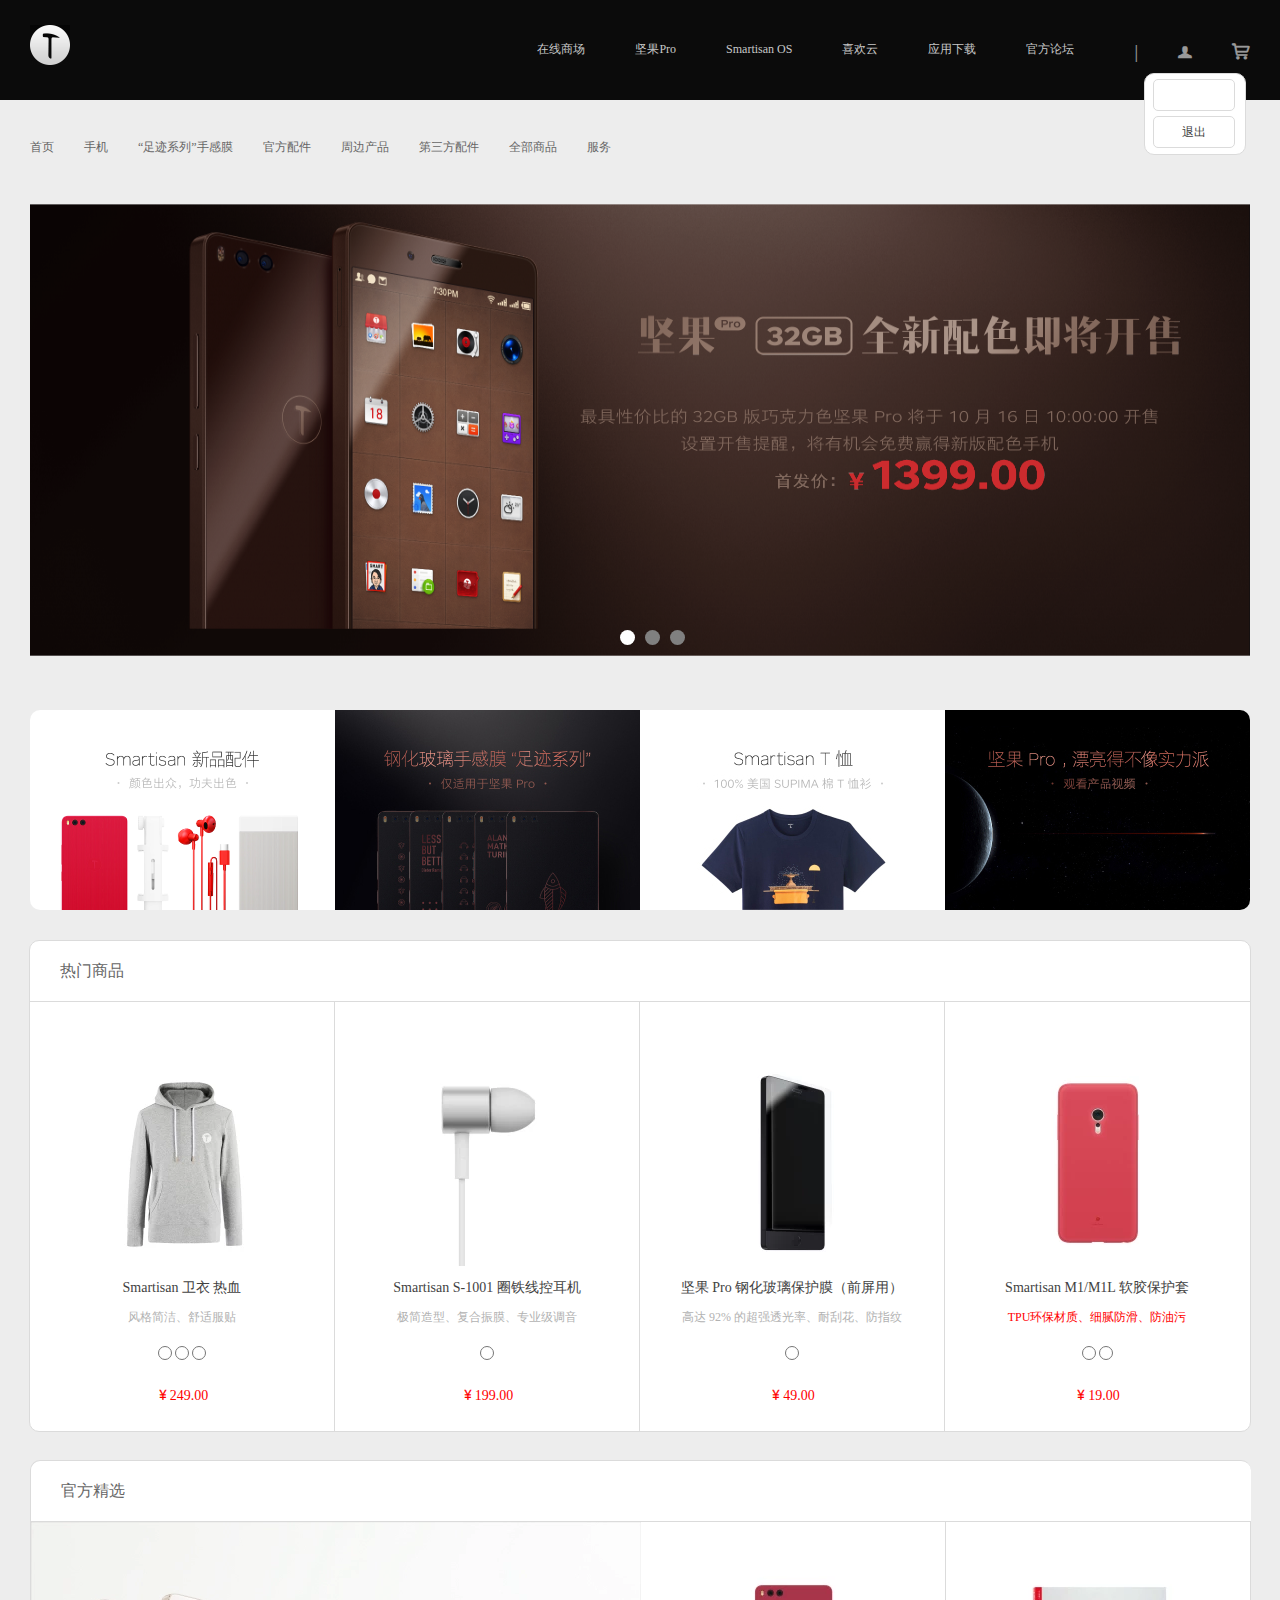
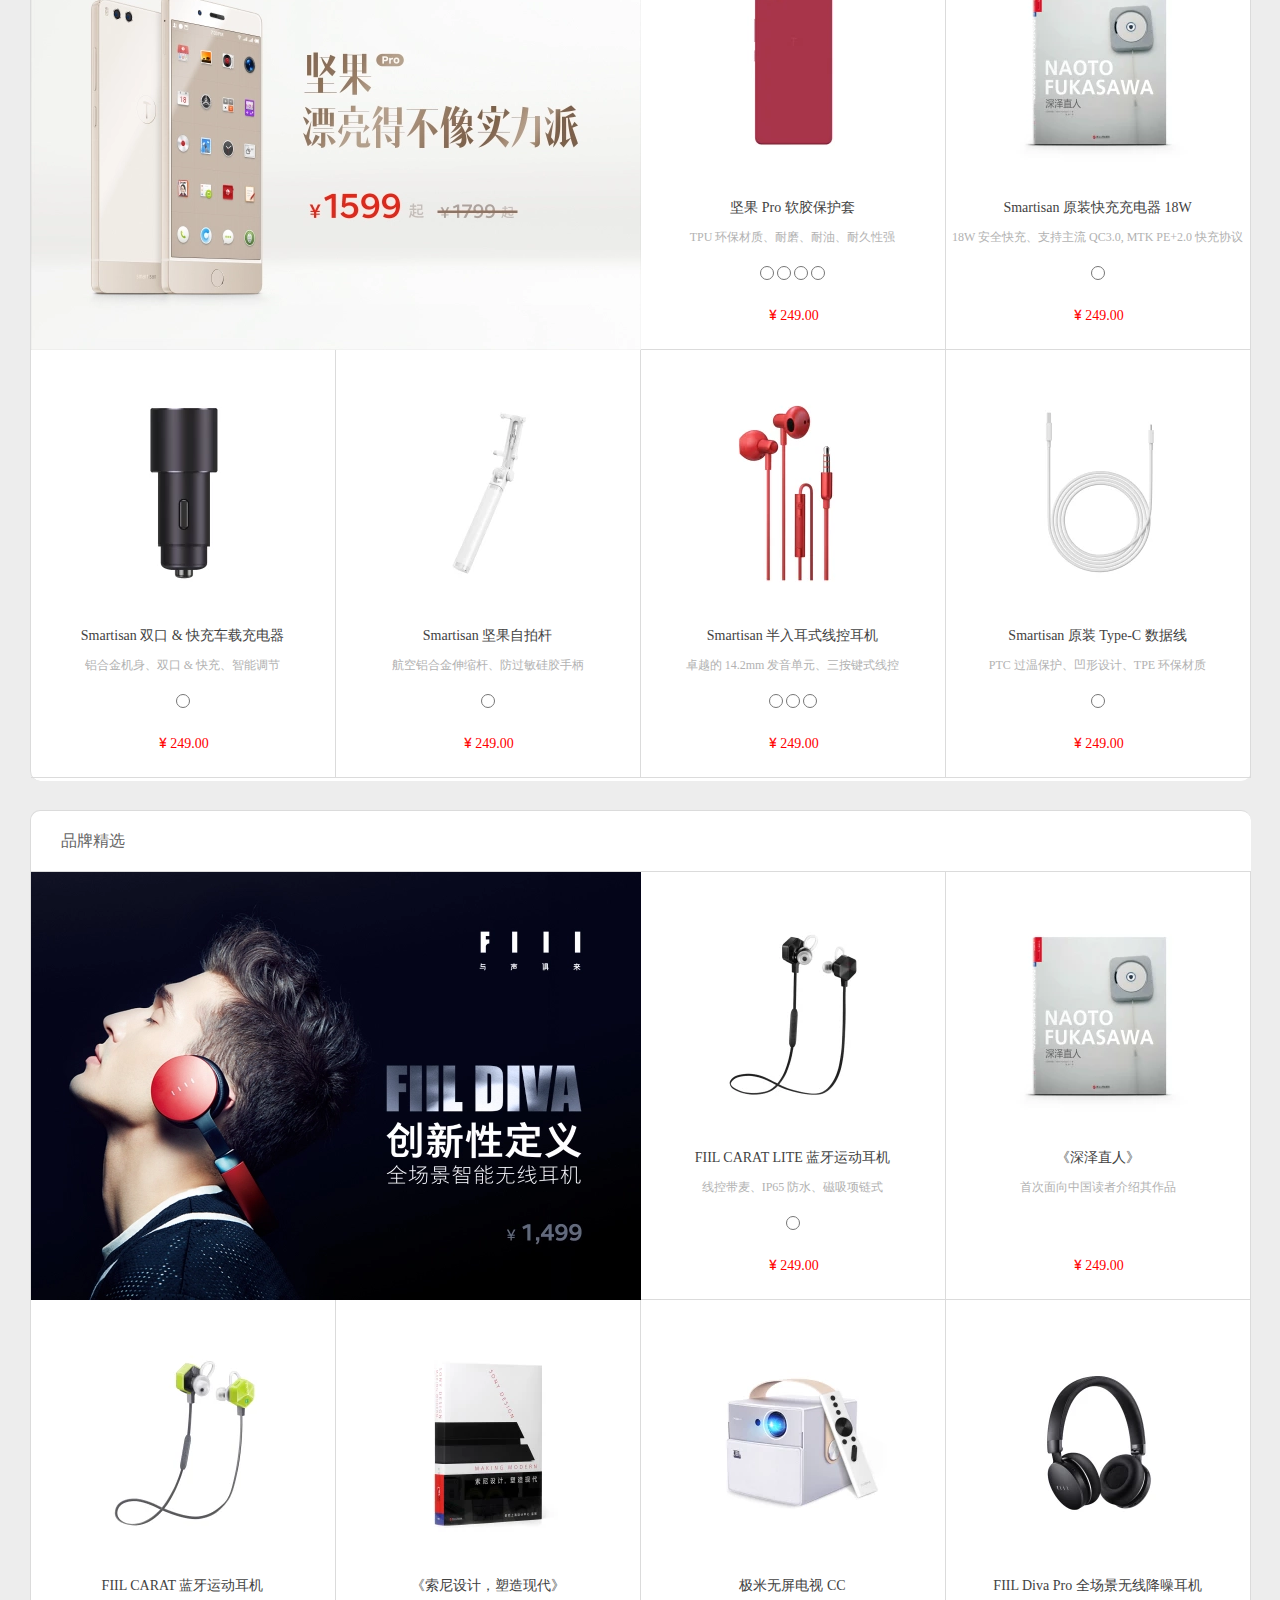
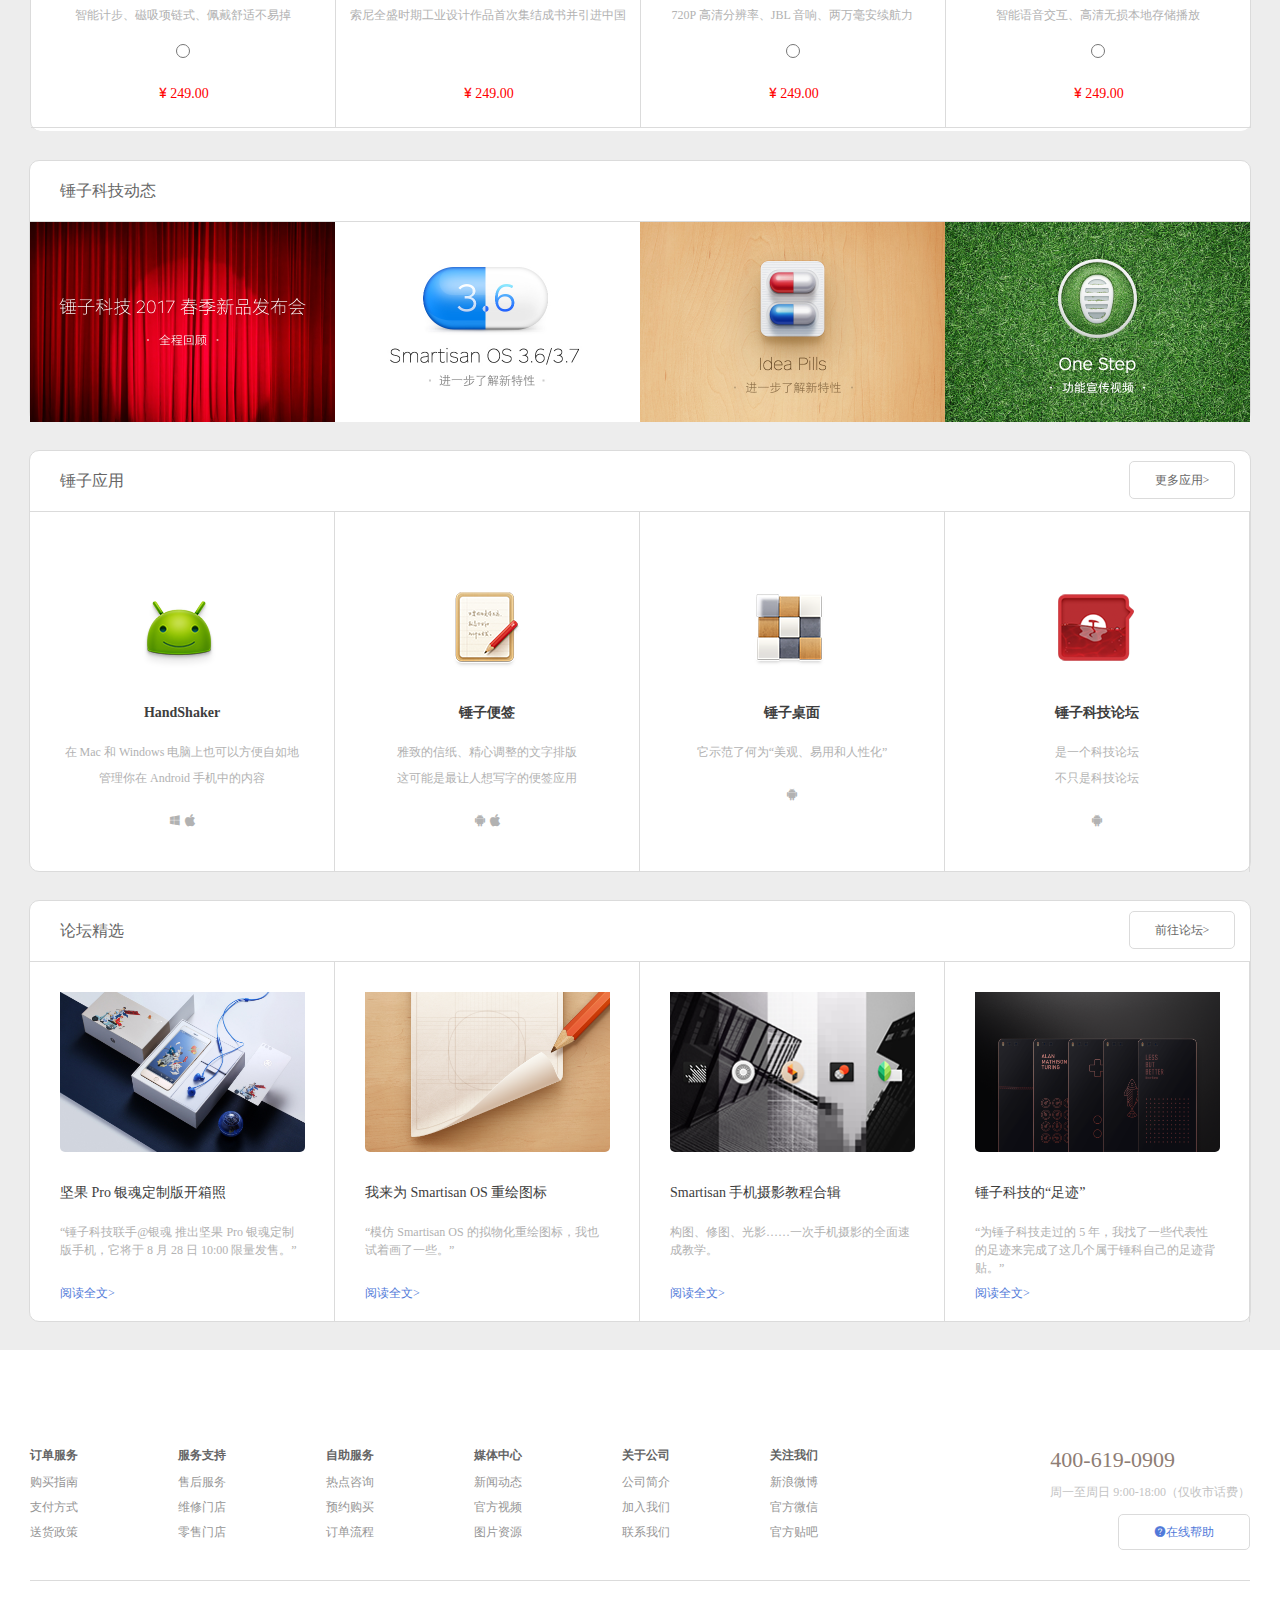
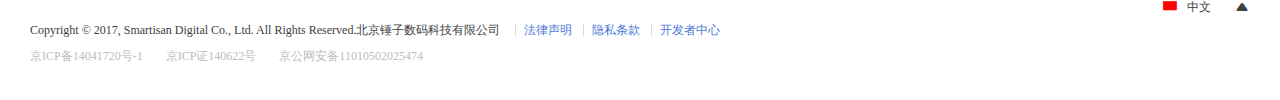
<file: index.html>
<!DOCTYPE html>
<html>

	<head>
		<meta charset="utf-8" />
		<title></title>
		<link rel="stylesheet" type="text/css" href="css/public.css" />
		<link rel="stylesheet" href="css/index.css" />
		<link rel="stylesheet" type="text/css" href="css/header_footer.css" />
	</head>

	<body>

		<!-----------------------------------header start-------------------------------------->
		<div id="header">
			<div class="w">
				<div class="left fl">
					<a href="index.html"><img src="img/logo.png" /></a>
				</div>
				<div class="rigth fr">
					<i class="iconfont">|</i>
					<a href="html/login.html" class="a1"><i class="iconfont preson">&#xe60a;</i></a>
					<ul id="loginMsg">
						<li class="item1"></li>
						<li class="item2">退出</li>
					</ul>
					<a href="html/cart.html"><i class="iconfont">&#xe507;</i></a>
				</div>
				<ul class="center fr">
					<li class="item">
						<a href="#">在线商场</a>
					</li>
					<li class="item">
						<a href="#">坚果Pro</a>
					</li>
					<li class="item">
						<a href="#">Smartisan OS</a>
					</li>
					<li class="item">
						<a href="#">喜欢云</a>
					</li>
					<li class="item">
						<a href="#">应用下载</a>
					</li>
					<li class="item">
						<a href="#">官方论坛</a>
					</li>
				</ul>

			</div>

		</div>

		<!-----------------------------------list start-------------------------------------->
		<div id="list">
			<div class="w">
				<ul class="lists">
					<li class="item">
						<a href="#">首页</a>
					</li>
					<li class="item">
						<a href="#">手机</a>
					</li>
					<li class="item">
						<a href="#">“足迹系列”手感膜</a>
					</li>
					<li class="item">
						<a href="#">官方配件</a>
					</li>
					<li class="item">
						<a href="#">周边产品</a>
					</li>
					<li class="item">
						<a href="#">第三方配件</a>
					</li>
					<li class="item">
						<a href="#">全部商品</a>
					</li>
					<li class="item">
						<a href="#">服务</a>
					</li>
				</ul>
			</div>
		</div>
		<!-----------------------------------aotu list----------------------------------------->
		<div id="autoList">
			<div class="w">
				<div class="left fl">
					<ul class="lists">
						<li class="item">
							<a href="#">首页</a>
						</li>
						<li class="item">
							<a href="#">手机</a>
						</li>
						<li class="item">
							<a href="#">“足迹系列”手感膜</a>
						</li>
						<li class="item">
							<a href="#">官方配件</a>
						</li>
						<li class="item">
							<a href="#">周边产品</a>
						</li>
						<li class="item">
							<a href="#">第三方配件</a>
						</li>
						<li class="item">
							<a href="#">全部商品</a>
						</li>
						<li class="item">
							<a href="#">服务</a>
						</li>
					</ul>
				</div>
				<div class="right fr">
					<a href="html/login.html"><i class="iconfont">&#xe60a;</i></a>
					<a href="html/cart.html"><i class="iconfont">&#xe507;</i></a>
				</div>
			</div>
		</div>
		<!-----------------------------------banner start-------------------------------------->
		<div id="banner">
			<div class="w">
				<div class="lunbo lunbo1">
					<img src="img/quality,Q_100%20(1).jpg" class="beijing left tu1" />
					<img src="img/quality,Q_100%20(2).jpg" class="phone left tu2" />
					<img src="img/quality,Q_100.jpg" class="erji left tu3" />
					<ul class="page">
						<li class="yuandian yuanbianse yuanchange1"></li>
						<li class="yuandian yuanchange2"></li>
						<li class="yuandian yuanchange3"></li>

					</ul>
				</div>
				<div class="lunbo lunbo2">

					<img src="img/quality,Q_100%20(3).jpg" class="beijing left tu1" />
					<img src="img/quality,Q_100%20(4).jpg" class="phone left tu2" />
					<img src="img/quality,Q_100%20(5).jpg" class="erji left tu3" />
					<ul class="page">

						<li class="yuandian yuanchange1"></li>
						<li class="yuandian yuanbianse yuanchange2"></li>
						<li class="yuandian yuanchange3"></li>

					</ul>
				</div>
				<div class="lunbo lunbo3">

					<img src="img/quality,Q_100%20(6).jpg" class="beijing left tu1" />
					<img src="img/quality,Q_100%20(7).jpg" class="phone left tu2" />
					<img src="img/quality,Q_100%20(8).jpg" class="erji left tu3" />
					<ul class="page">
						<li class="yuandian yuanchange1"></li>
						<li class="yuandian yuanchange2"></li>
						<li class="yuandian yuanbianse yuanchange3"></li>
					</ul>
				</div>
			</div>
		</div>
		<!-----------------------------------无名 start-------------------------------------->
		<div id="demonstrate">
			<div class="w">
				<a href="#"><img src="img/list1.png" alt="" /></a>
				<a href="#"><img src="img/list2.jpg" alt="" /></a>
				<a href="#"><img src="img/list3.jpg" alt="" /></a>
				<a href="#"><img src="img/list4.jpg" alt="" /></a>
			</div>
		</div>
		<!-----------------------------------热门 start-------------------------------------->
		<div id="hot">
			<div class="w">
				<div class="hot_header"><span>热门商品</span></div>
				<div class="hot_bottom">
					<dl>
						<dt><span>../img/rm1.png</span><a href="#"><img src="img/rm1.png"/></a></dt>
						<dd>
							<p class="p1">Smartisan 卫衣 热血</p>
							<p class="p2">风格简洁、舒适服贴</p>
							<p class="p3">
								<input type="radio" name="rm1" id="" value="" />
								<input type="radio" name="rm1" id="" value="" />
								<input type="radio" name="rm1" id="" value="" />
							</p>
							<p class="p4"><i class="iconfont">&#xe635;</i>249.00</p>
						</dd>
						<div id="mask">
							<span class="s1">查看详情</span>
							<span class="s2">加入购物车</span>
						</div>
					</dl>
					<dl>
						<dt><span>../img/rm2.jpg</span><a href="#"><img src="img/rm2.jpg"/></a></dt>
						<dd>
							<p class="p1">Smartisan S-1001 圈铁线控耳机</p>
							<p class="p2">极简造型、复合振膜、专业级调音</p>
							<p class="p3">
								<input type="radio" name="rm2" id="" value="" />
							</p>
							<p class="p4"><i class="iconfont">&#xe635;</i>199.00</p>
						</dd>
						<div id="mask">
							<span class="s1">查看详情</span>
							<span class="s2">加入购物车</span>
						</div>
					</dl>
					<dl>
						<dt><span>../img/rm3.jpg</span><a href="#"><img src="img/rm3.jpg"/></a></dt>
						<dd>
							<p class="p1">坚果 Pro 钢化玻璃保护膜（前屏用）</p>
							<p class="p2">高达 92% 的超强透光率、耐刮花、防指纹</p>
							<p class="p3">
								<input type="radio" name="rm3" id="" value="" />
							</p>
							<p class="p4"><i class="iconfont">&#xe635;</i>49.00</p>
						</dd>
						<div id="mask">
							<span class="s1">查看详情</span>
							<span class="s2">加入购物车</span>
						</div>
					</dl>
					<dl>
						<dt><span>../img/rm4.png</span><a href="#"><img src="img/rm4.png"/></a></dt>
						<dd>
							<p class="p1">Smartisan M1/M1L 软胶保护套</p>
							<p class="p2">TPU环保材质、细腻防滑、防油污</p>
							<p class="p3">
								<input type="radio" name="rm4" id="" value="" />
								<input type="radio" name="rm4" id="" value="" />
							</p>
							<p class="p4"><i class="iconfont">&#xe635;</i>19.00</p>
						</dd>
						<div id="mask">
							<span class="s1">查看详情</span>
							<span class="s2">加入购物车</span>
						</div>
					</dl>
				</div>
			</div>
		</div>
		<!-----------------------------------官方 start-------------------------------------->
		<div id="official">
			<div class="w">
				<div class="official_header"><span>官方精选</span></div>
				<div class="official_1 fl">
					<a href="#"><img src="img/gf1.png" alt="" /></a>
				</div>
				<dl class="official_2 fl">
					<dt><a href="#"><img src="img/gf2.jpg"/></a></dt>
					<dd>
						<p class="p1">坚果 Pro 软胶保护套</p>
						<p class="p2">TPU 环保材质、耐磨、耐油、耐久性强</p>
						<p class="p3">
							<input type="radio" name="rm1" id="" value="" />
							<input type="radio" name="rm1" id="" value="" />
							<input type="radio" name="rm1" id="" value="" />
							<input type="radio" name="rm1" id="" value="" />
						</p>
						<p class="p4"><i class="iconfont">&#xe635;</i>249.00</p>
					</dd>
					<div id="mask">
						<span class="s1">查看详情</span>
						<span class="s2">加入购物车</span>
					</div>
				</dl>
				<dl class="official_3 fl">
					<dt><a href="#"><img src="img/gf3.jpg"/></a></dt>
					<dd>
						<p class="p1">Smartisan 原装快充充电器 18W</p>
						<p class="p2">18W 安全快充、支持主流 QC3.0, MTK PE+2.0 快充协议</p>
						<p class="p3">
							<input type="radio" name="rm1" id="" value="" />
						</p>
						<p class="p4"><i class="iconfont">&#xe635;</i>249.00</p>
					</dd>
					<div id="mask">
						<span class="s1">查看详情</span>
						<span class="s2">加入购物车</span>
					</div>
				</dl>
				<dl class="official_4 fl">
					<dt><a href="#"><img src="img/gf4.jpg"/></a></dt>
					<dd>
						<p class="p1">Smartisan 双口 & 快充车载充电器</p>
						<p class="p2">铝合金机身、双口 & 快充、智能调节</p>
						<p class="p3">
							<input type="radio" name="rm1" id="" value="" />
						</p>
						<p class="p4"><i class="iconfont">&#xe635;</i>249.00</p>
					</dd>
					<div id="mask">
						<span class="s1">查看详情</span>
						<span class="s2">加入购物车</span>
					</div>
				</dl>
				<dl class="official_5 fl">
					<dt><a href="#"><img src="img/gf5.jpg"/></a></dt>
					<dd>
						<p class="p1">Smartisan 坚果自拍杆</p>
						<p class="p2">航空铝合金伸缩杆、防过敏硅胶手柄</p>
						<p class="p3">
							<input type="radio" name="rm1" id="" value="" />
						</p>
						<p class="p4"><i class="iconfont">&#xe635;</i>249.00</p>
					</dd>
					<div id="mask">
						<span class="s1">查看详情</span>
						<span class="s2">加入购物车</span>
					</div>
				</dl>
				<dl class="official_6 fl">
					<dt><a href="#"><img src="img/gf6.jpg"/></a></dt>
					<dd>
						<p class="p1">Smartisan 半入耳式线控耳机</p>
						<p class="p2">卓越的 14.2mm 发音单元、三按键式线控</p>
						<p class="p3">
							<input type="radio" name="rm1" id="" value="" />
							<input type="radio" name="rm1" id="" value="" />
							<input type="radio" name="rm1" id="" value="" />
						</p>
						<p class="p4"><i class="iconfont">&#xe635;</i>249.00</p>
					</dd>
					<div id="mask">
						<span class="s1">查看详情</span>
						<span class="s2">加入购物车</span>
					</div>
				</dl>
				<dl class="official_7 fl">
					<dt><a href="#"><img src="img/gf7.jpg"/></a></dt>
					<dd>
						<p class="p1">Smartisan 原装 Type-C 数据线</p>
						<p class="p2">PTC 过温保护、凹形设计、TPE 环保材质</p>
						<p class="p3">
							<input type="radio" name="rm1" id="" value="" />
						</p>
						<p class="p4"><i class="iconfont">&#xe635;</i>249.00</p>
					</dd>
					<div id="mask">
						<span class="s1">查看详情</span>
						<span class="s2">加入购物车</span>
					</div>
				</dl>
			</div>
		</div>
		<!-----------------------------------品牌 start-------------------------------------->
		<div id="brand">
			<div class="w">
				<div class="official_header"><span>品牌精选</span></div>
				<div class="official_1 fl">
					<a href="#"><img src="img/pp1.jpg" alt="" /></a>
				</div>
				<dl class="official_2 fl">
					<dt><a href="#"><img src="img/pp2.png"/></a></dt>
					<dd>
						<p class="p1">FIIL CARAT LITE 蓝牙运动耳机</p>
						<p class="p2">线控带麦、IP65 防水、磁吸项链式</p>
						<p class="p3">
							<input type="radio" name="rm1" id="" value="" />
						</p>
						<p class="p4"><i class="iconfont">&#xe635;</i>249.00</p>
					</dd>
					<div id="mask">
						<span class="s1">查看详情</span>
						<span class="s2">加入购物车</span>
					</div>
				</dl>
				<dl class="official_3 fl">
					<dt><a href="#"><img src="img/pp3.jpg"/></a></dt>
					<dd>
						<p class="p1">《深泽直人》</p>
						<p class="p2">首次面向中国读者介绍其作品</p>
						<p class="p3">
							<input type="radio" name="rm1" id="" value="" style="visibility: hidden;" />
						</p>
						<p class="p4"><i class="iconfont">&#xe635;</i>249.00</p>
					</dd>
					<div id="mask">
						<span class="s1">查看详情</span>
						<span class="s2">加入购物车</span>
					</div>
				</dl>
				<dl class="official_4 fl">
					<dt><a href="#"><img src="img/pp4.jpg"/></a></dt>
					<dd>
						<p class="p1">FIIL CARAT 蓝牙运动耳机</p>
						<p class="p2">智能计步、磁吸项链式、佩戴舒适不易掉</p>
						<p class="p3">
							<input type="radio" name="rm1" id="" value="" />
						</p>
						<p class="p4"><i class="iconfont">&#xe635;</i>249.00</p>
					</dd>
					<div id="mask">
						<span class="s1">查看详情</span>
						<span class="s2">加入购物车</span>
					</div>
				</dl>
				<dl class="official_5 fl">
					<dt><a href="#"><img src="img/pp5.jpg"/></a></dt>
					<dd>
						<p class="p1">《索尼设计，塑造现代》</p>
						<p class="p2">索尼全盛时期工业设计作品首次集结成书并引进中国</p>
						<p class="p3">
							<input type="radio" name="rm1" id="" value="" style="visibility: hidden;" />
						</p>
						<p class="p4"><i class="iconfont">&#xe635;</i>249.00</p>
					</dd>
					<div id="mask">
						<span class="s1">查看详情</span>
						<span class="s2">加入购物车</span>
					</div>
				</dl>
				<dl class="official_6 fl">
					<dt><a href="#"><img src="img/pp6.jpg"/></a></dt>
					<dd>
						<p class="p1">极米无屏电视 CC</p>
						<p class="p2">720P 高清分辨率、JBL 音响、两万毫安续航力</p>
						<p class="p3">
							<input type="radio" name="rm1" id="" value="" />
						</p>
						<p class="p4"><i class="iconfont">&#xe635;</i>249.00</p>
					</dd>
					<div id="mask">
						<span class="s1">查看详情</span>
						<span class="s2">加入购物车</span>
					</div>
				</dl>
				<dl class="official_7 fl">
					<dt><a href="#"><img src="img/pp7.jpg"/></a></dt>
					<dd>
						<p class="p1">FIIL Diva Pro 全场景无线降噪耳机</p>
						<p class="p2">智能语音交互、高清无损本地存储播放</p>
						<p class="p3">
							<input type="radio" name="rm1" id="" value="" />
						</p>
						<p class="p4"><i class="iconfont">&#xe635;</i>249.00</p>
					</dd>
					<div id="mask">
						<span class="s1">查看详情</span>
						<span class="s2">加入购物车</span>
					</div>
				</dl>
			</div>
		</div>
		<!-----------------------------------动态 start-------------------------------------->
		<div id="dynamic">
			<div class="w">
				<div class="dynamic_header"><span>锤子科技动态</span></div>
				<a href="#"><img src="img/kj1.png" alt="" /></a>
				<a href="#"><img src="img/kj2.jpg" alt="" /></a>
				<a href="#"><img src="img/kj3.jpg" alt="" /></a>
				<a href="#"><img src="img/kj4.jpg" alt="" /></a>
			</div>
		</div>
		<!-----------------------------------应用 start-------------------------------------->
		<div id="app">
			<div class="w">
				<div class="app_header">
					<span class="left">锤子应用</span>
					<a href="#"><span class="right">更多应用></span></a>
				</div>
				<div class="app_bottom">
					<dl>
						<dt><img src="img/app1.png"/></dt>
						<dd>
							<p class="p1">HandShaker</p>
							<p class="p2">在 Mac 和 Windows 电脑上也可以方便自如地</p>
							<p class="p3">管理你在 Android 手机中的内容</p>
							<p class="p4">
								<i class="iconfont">&#xe508;</i>
								<i class="iconfont">&#xe699;</i>
							</p>
						</dd>
						<div id="appMask">
							<span class="s1"><i class="iconfont">&#xe508;</i>下载Windows版安装文件</span>
							<span class="s2"><i class="iconfont">&#xe624;</i>下载Mac版安装文件</span>
							<span class="s3"><a href="#">进一步了解HandShaker></a></span>
						</div>
					</dl>
					<dl>
						<dt><img src="img/app2.png"/></dt>
						<dd>
							<p class="p1">锤子便签</p>
							<p class="p2">雅致的信纸、精心调整的文字排版</p>
							<p class="p3">这可能是最让人想写字的便签应用</p>
							<p class="p4">
								<i class="iconfont">&#xe63d;</i>
								<i class="iconfont">&#xe699;</i>
							</p>
						</dd>
						<div id="appMask2">
							<span class="s1"><img src="img/app2-1.png"/></span>
							<span class="s2">扫描二维码下载锤子便签</span>
							<span class="s3"><a href="#">进一步了解HandShaker></a></span>
						</div>
					</dl>
					<dl>
						<dt><img src="img/app3.png"/></dt>
						<dd>
							<p class="p1">锤子桌面</p>
							<p class="p2">它示范了何为“美观、易用和人性化”</p>
							<p class="p3"></p>
							<p class="p4">
								<i class="iconfont">&#xe63d;</i>

							</p>
						</dd>
						<div id="appMask2">
							<span class="s1"><img src="img/app3-1.png"/></span>
							<span class="s2">扫描二维码下载锤子桌面</span>
							<span class="s3"><a href="#">进一步了解HandShaker></a></span>
						</div>
					</dl>
					<dl>
						<dt><img src="img/app4.png"/></dt>
						<dd>
							<p class="p1">锤子科技论坛</p>
							<p class="p2">是一个科技论坛</p>
							<p class="p3">不只是科技论坛</p>
							<p class="p4">
								<i class="iconfont">&#xe63d;</i>
							</p>
						</dd>
						<div id="appMask2">
							<span class="s1"><img src="img/app4-1.png"/></span>
							<span class="s2">扫描二维码下载锤子科技论坛</span>
							<span class="s3"><a href="#">进一步了解HandShaker></a></span>
						</div>
					</dl>
				</div>
			</div>
		</div>
		<!-----------------------------------论坛 start-------------------------------------->
		<div id="forum">
			<div class="w">
				<div class="forum_header">
					<span class="left">论坛精选</span>
					<a href="#"><span class="right">前往论坛></span></a>
				</div>
				<div class="forum_bottom">
					<dl>
						<dt><img src="img/lt1.jpg"/></dt>
						<dd>
							<p class="p1">坚果 Pro 银魂定制版开箱照</p>
							<p class="p2">“锤子科技联手@银魂 推出坚果 Pro 银魂定制版手机，它将于 8 月 28 日 10:00 限量发售。”</p>
							<p class="p3">
								<a href="#">阅读全文></a>
							</p>
						</dd>
					</dl>
					<dl>
						<dt><img src="img/lt2.png"/></dt>
						<dd>
							<p class="p1">我来为 Smartisan OS 重绘图标</p>
							<p class="p2">“模仿 Smartisan OS 的拟物化重绘图标，我也试着画了一些。”</p>
							<p class="p3">
								<a href="#">阅读全文></a>
							</p>

						</dd>
					</dl>
					<dl>
						<dt><img src="img/lt3.png"/></dt>
						<dd>
							<p class="p1">Smartisan 手机摄影教程合辑</p>
							<p class="p2">构图、修图、光影……一次手机摄影的全面速成教学。</p>
							<p class="p3">
								<a href="#">阅读全文></a>
							</p>

						</dd>
					</dl>
					<dl>
						<dt><img src="img/lt4.png"/></dt>
						<dd>
							<p class="p1">锤子科技的“足迹”</p>
							<p class="p2">“为锤子科技走过的 5 年，我找了一些代表性的足迹来完成了这几个属于锤科自己的足迹背贴。”</p>
							<p class="p3">
								<a href="#">阅读全文></a>
							</p>

						</dd>
					</dl>
				</div>
			</div>
		</div>
		<!-----------------------------------footer start-------------------------------------->
		<div id="footer">
			<div class="w">
				<div class="footer_top">
					<ul class="list">
						<li class="item">
							<h3>订单服务 </h3></li>
						<li class="item">
							<a href="#">购买指南</a>
						</li>
						<li class="item">
							<a href="#">支付方式</a>
						</li>
						<li class="item">
							<a href="#">送货政策</a>
						</li>
					</ul>
					<ul class="list">
						<li class="item">
							<h3>服务支持</h3></li>
						<li class="item">
							<a href="#">售后服务</a>
						</li>
						<li class="item">
							<a href="#">维修门店</a>
						</li>
						<li class="item">
							<a href="#">零售门店</a>
						</li>
					</ul>
					<ul class="list">
						<li class="item">
							<h3>自助服务</h3></li>
						<li class="item">
							<a href="#">热点咨询</a>
						</li>
						<li class="item">
							<a href="#">预约购买</a>
						</li>
						<li class="item">
							<a href="#">订单流程</a>
						</li>
					</ul>
					<ul class="list">
						<li class="item">
							<h3>媒体中心</h3></li>
						<li class="item">
							<a href="#">新闻动态</a>
						</li>
						<li class="item">
							<a href="#">官方视频</a>
						</li>
						<li class="item">
							<a href="#">图片资源</a>
						</li>
					</ul>
					<ul class="list">
						<li class="item">
							<h3>关于公司</h3></li>
						<li class="item">
							<a href="#">公司简介</a>
						</li>
						<li class="item">
							<a href="#">加入我们</a>
						</li>
						<li class="item">
							<a href="#">联系我们</a>
						</li>
					</ul>
					<ul class="list">
						<li class="item">
							<h3>关注我们</h3></li>
						<li class="item">
							<a href="#">新浪微博</a>
						</li>
						<li class="item">
							<a href="#">官方微信</a>
						</li>
						<li class="item">
							<a href="#">官方贴吧</a>
						</li>
					</ul>
					<div class="footer_top_right fr">
						<p class="p1">400-619-0909</p>
						<p class="p2">周一至周日 9:00-18:00（仅收市话费）</p>
						<span><i class="iconfont">&#xe502;</i>在线帮助</span>
					</div>
				</div>
				<div class="footer_bottom">
					<div class="language"><i class="iconfont i1">&#xe7ab;</i>中文<i class="iconfont i2">&#xe64c;</i></div>
					<div class="last">
						<p class="p1">
							Copyright © 2017, Smartisan Digital Co., Ltd. All Rights Reserved.北京锤子数码科技有限公司&nbsp;&nbsp;&nbsp;&nbsp;
							<span><a href="#">法律声明</a></span>
							<span><a href="#">隐私条款</a></span>
							<span><a href="#">开发者中心</a></span>
						</p>
						<p class="p2">
							<a href="#">京ICP备14041720号-1</a>
							<a href="#">京ICP证140622号</a>
							<a href="#">京公网安备11010502025474</a>
						</p>
					</div>
					<div class="return"><i class="iconfont i2">&#xe611;</i></div>
				</div>
			</div>
		</div>

		<script src="js/jquery-3.2.1.min.js"></script>
		<script src="js/index.js" type="text/javascript" charset="utf-8"></script>
		<script src="js/public.js" type="text/javascript" charset="utf-8"></script>

	</body>

</html>
</file>
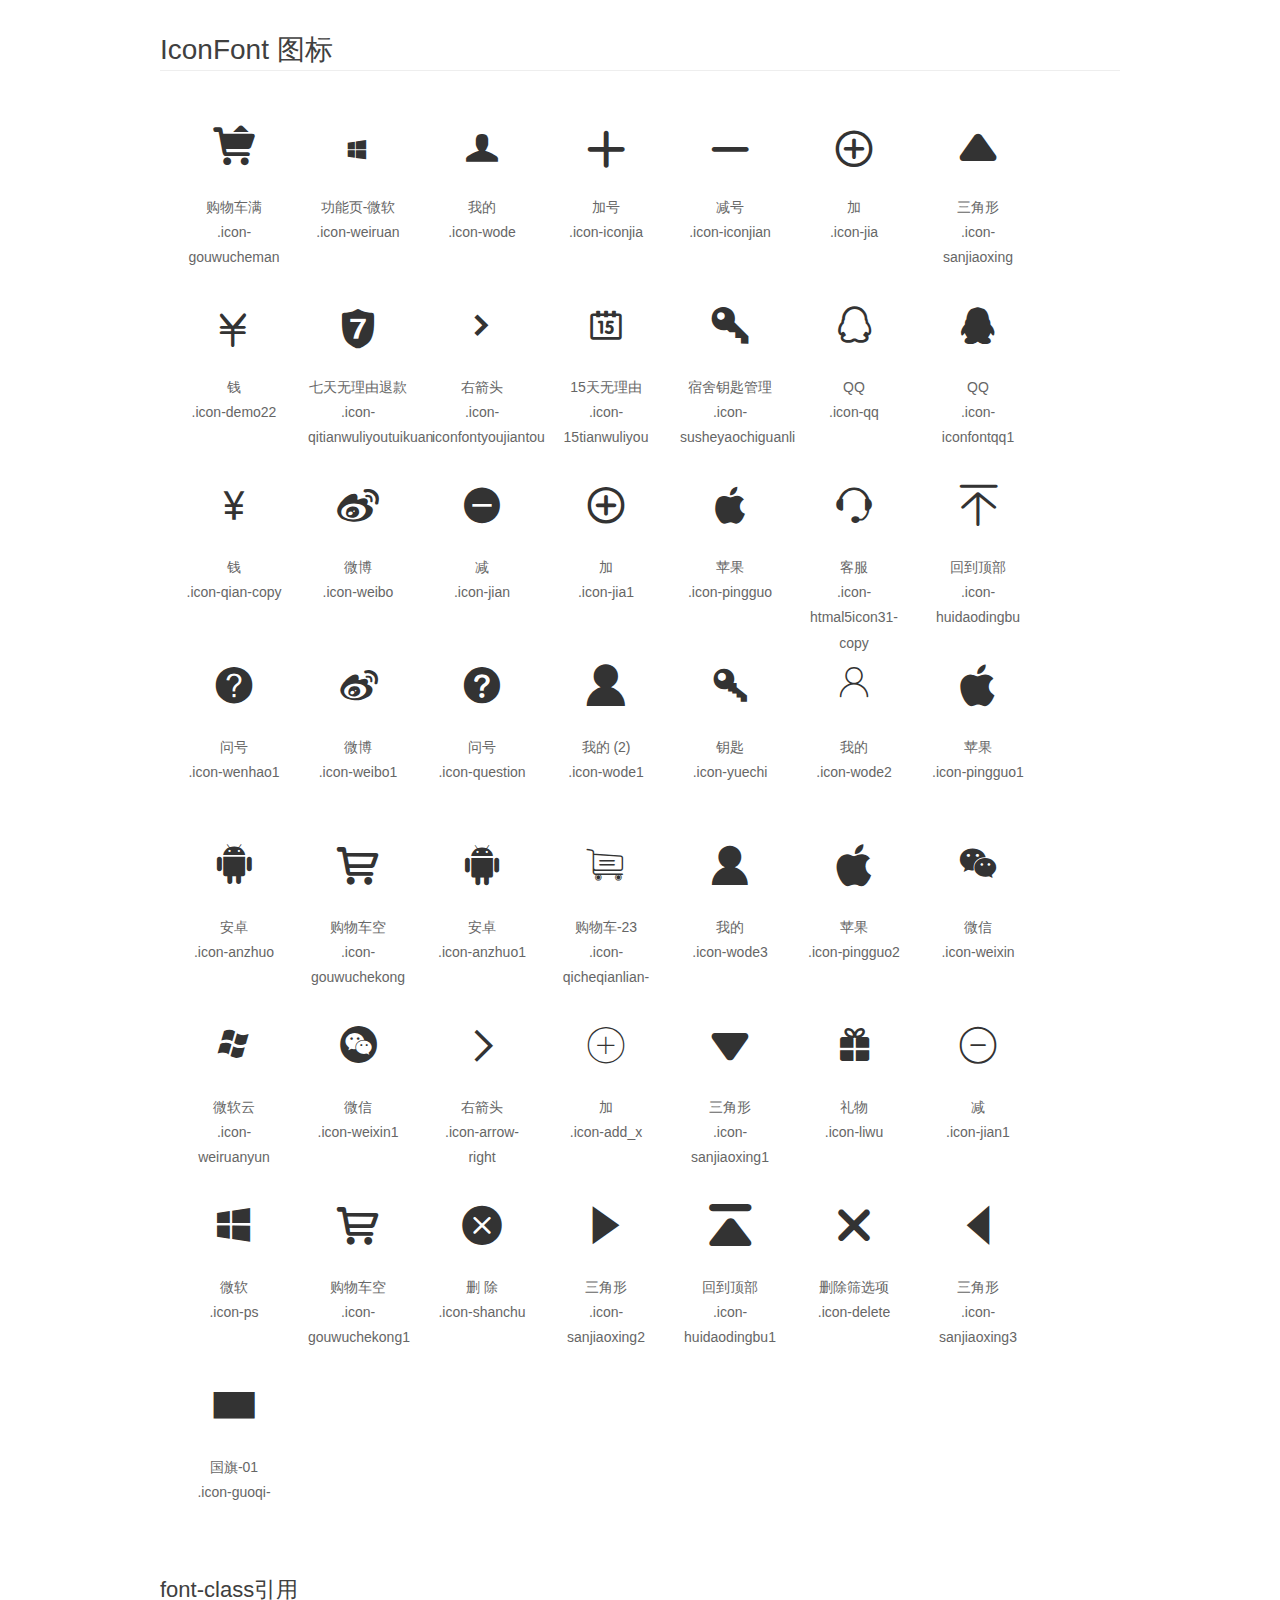
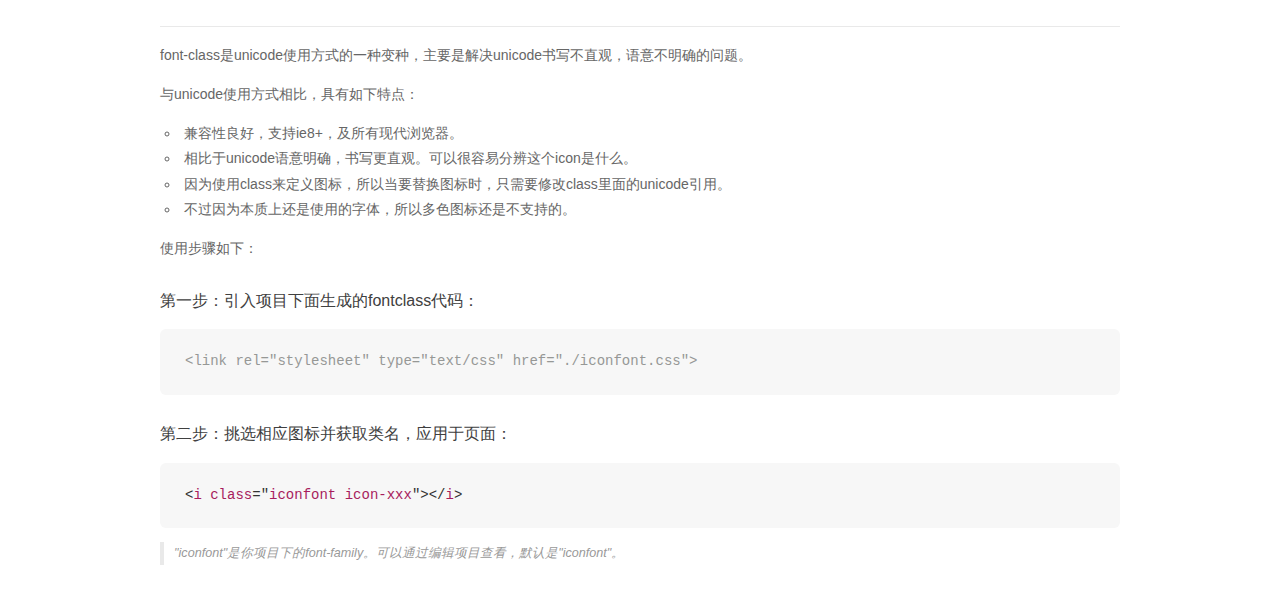
<file: font/demo_fontclass.html>
<!DOCTYPE html>
<html>
<head>
    <meta charset="utf-8"/>
    <title>IconFont</title>
    <link rel="stylesheet" href="demo.css">
    <link rel="stylesheet" href="iconfont.css">
</head>
<body>
    <div class="main markdown">
        <h1>IconFont 图标</h1>
        <ul class="icon_lists clear">
            
                <li>
                <i class="icon iconfont icon-gouwucheman"></i>
                    <div class="name">购物车满</div>
                    <div class="fontclass">.icon-gouwucheman</div>
                </li>
            
                <li>
                <i class="icon iconfont icon-weiruan"></i>
                    <div class="name">功能页-微软</div>
                    <div class="fontclass">.icon-weiruan</div>
                </li>
            
                <li>
                <i class="icon iconfont icon-wode"></i>
                    <div class="name">我的</div>
                    <div class="fontclass">.icon-wode</div>
                </li>
            
                <li>
                <i class="icon iconfont icon-iconjia"></i>
                    <div class="name">加号</div>
                    <div class="fontclass">.icon-iconjia</div>
                </li>
            
                <li>
                <i class="icon iconfont icon-iconjian"></i>
                    <div class="name">减号</div>
                    <div class="fontclass">.icon-iconjian</div>
                </li>
            
                <li>
                <i class="icon iconfont icon-jia"></i>
                    <div class="name">加</div>
                    <div class="fontclass">.icon-jia</div>
                </li>
            
                <li>
                <i class="icon iconfont icon-sanjiaoxing"></i>
                    <div class="name">三角形</div>
                    <div class="fontclass">.icon-sanjiaoxing</div>
                </li>
            
                <li>
                <i class="icon iconfont icon-demo22"></i>
                    <div class="name">钱</div>
                    <div class="fontclass">.icon-demo22</div>
                </li>
            
                <li>
                <i class="icon iconfont icon-qitianwuliyoutuikuan"></i>
                    <div class="name">七天无理由退款</div>
                    <div class="fontclass">.icon-qitianwuliyoutuikuan</div>
                </li>
            
                <li>
                <i class="icon iconfont icon-iconfontyoujiantou"></i>
                    <div class="name">右箭头</div>
                    <div class="fontclass">.icon-iconfontyoujiantou</div>
                </li>
            
                <li>
                <i class="icon iconfont icon-15tianwuliyou"></i>
                    <div class="name">15天无理由</div>
                    <div class="fontclass">.icon-15tianwuliyou</div>
                </li>
            
                <li>
                <i class="icon iconfont icon-susheyaochiguanli"></i>
                    <div class="name">宿舍钥匙管理</div>
                    <div class="fontclass">.icon-susheyaochiguanli</div>
                </li>
            
                <li>
                <i class="icon iconfont icon-qq"></i>
                    <div class="name">QQ</div>
                    <div class="fontclass">.icon-qq</div>
                </li>
            
                <li>
                <i class="icon iconfont icon-iconfontqq1"></i>
                    <div class="name">QQ</div>
                    <div class="fontclass">.icon-iconfontqq1</div>
                </li>
            
                <li>
                <i class="icon iconfont icon-qian-copy"></i>
                    <div class="name">钱</div>
                    <div class="fontclass">.icon-qian-copy</div>
                </li>
            
                <li>
                <i class="icon iconfont icon-weibo"></i>
                    <div class="name">微博</div>
                    <div class="fontclass">.icon-weibo</div>
                </li>
            
                <li>
                <i class="icon iconfont icon-jian"></i>
                    <div class="name">减</div>
                    <div class="fontclass">.icon-jian</div>
                </li>
            
                <li>
                <i class="icon iconfont icon-jia1"></i>
                    <div class="name">加</div>
                    <div class="fontclass">.icon-jia1</div>
                </li>
            
                <li>
                <i class="icon iconfont icon-pingguo"></i>
                    <div class="name">苹果</div>
                    <div class="fontclass">.icon-pingguo</div>
                </li>
            
                <li>
                <i class="icon iconfont icon-htmal5icon31-copy"></i>
                    <div class="name">客服</div>
                    <div class="fontclass">.icon-htmal5icon31-copy</div>
                </li>
            
                <li>
                <i class="icon iconfont icon-huidaodingbu"></i>
                    <div class="name">回到顶部</div>
                    <div class="fontclass">.icon-huidaodingbu</div>
                </li>
            
                <li>
                <i class="icon iconfont icon-wenhao1"></i>
                    <div class="name">问号 </div>
                    <div class="fontclass">.icon-wenhao1</div>
                </li>
            
                <li>
                <i class="icon iconfont icon-weibo1"></i>
                    <div class="name">微博</div>
                    <div class="fontclass">.icon-weibo1</div>
                </li>
            
                <li>
                <i class="icon iconfont icon-question"></i>
                    <div class="name">问号</div>
                    <div class="fontclass">.icon-question</div>
                </li>
            
                <li>
                <i class="icon iconfont icon-wode1"></i>
                    <div class="name">我的 (2)</div>
                    <div class="fontclass">.icon-wode1</div>
                </li>
            
                <li>
                <i class="icon iconfont icon-yuechi"></i>
                    <div class="name">钥匙</div>
                    <div class="fontclass">.icon-yuechi</div>
                </li>
            
                <li>
                <i class="icon iconfont icon-wode2"></i>
                    <div class="name">我的</div>
                    <div class="fontclass">.icon-wode2</div>
                </li>
            
                <li>
                <i class="icon iconfont icon-pingguo1"></i>
                    <div class="name">苹果</div>
                    <div class="fontclass">.icon-pingguo1</div>
                </li>
            
                <li>
                <i class="icon iconfont icon-anzhuo"></i>
                    <div class="name">安卓</div>
                    <div class="fontclass">.icon-anzhuo</div>
                </li>
            
                <li>
                <i class="icon iconfont icon-gouwuchekong"></i>
                    <div class="name">购物车空</div>
                    <div class="fontclass">.icon-gouwuchekong</div>
                </li>
            
                <li>
                <i class="icon iconfont icon-anzhuo1"></i>
                    <div class="name">安卓</div>
                    <div class="fontclass">.icon-anzhuo1</div>
                </li>
            
                <li>
                <i class="icon iconfont icon-qicheqianlian-"></i>
                    <div class="name">购物车-23</div>
                    <div class="fontclass">.icon-qicheqianlian-</div>
                </li>
            
                <li>
                <i class="icon iconfont icon-wode3"></i>
                    <div class="name">我的</div>
                    <div class="fontclass">.icon-wode3</div>
                </li>
            
                <li>
                <i class="icon iconfont icon-pingguo2"></i>
                    <div class="name">苹果</div>
                    <div class="fontclass">.icon-pingguo2</div>
                </li>
            
                <li>
                <i class="icon iconfont icon-weixin"></i>
                    <div class="name">微信</div>
                    <div class="fontclass">.icon-weixin</div>
                </li>
            
                <li>
                <i class="icon iconfont icon-weiruanyun"></i>
                    <div class="name">微软云</div>
                    <div class="fontclass">.icon-weiruanyun</div>
                </li>
            
                <li>
                <i class="icon iconfont icon-weixin1"></i>
                    <div class="name">微信</div>
                    <div class="fontclass">.icon-weixin1</div>
                </li>
            
                <li>
                <i class="icon iconfont icon-arrow-right"></i>
                    <div class="name">右箭头</div>
                    <div class="fontclass">.icon-arrow-right</div>
                </li>
            
                <li>
                <i class="icon iconfont icon-add_x"></i>
                    <div class="name">加</div>
                    <div class="fontclass">.icon-add_x</div>
                </li>
            
                <li>
                <i class="icon iconfont icon-sanjiaoxing1"></i>
                    <div class="name">三角形</div>
                    <div class="fontclass">.icon-sanjiaoxing1</div>
                </li>
            
                <li>
                <i class="icon iconfont icon-liwu"></i>
                    <div class="name">礼物</div>
                    <div class="fontclass">.icon-liwu</div>
                </li>
            
                <li>
                <i class="icon iconfont icon-jian1"></i>
                    <div class="name">减</div>
                    <div class="fontclass">.icon-jian1</div>
                </li>
            
                <li>
                <i class="icon iconfont icon-ps"></i>
                    <div class="name">微软</div>
                    <div class="fontclass">.icon-ps</div>
                </li>
            
                <li>
                <i class="icon iconfont icon-gouwuchekong1"></i>
                    <div class="name">购物车空</div>
                    <div class="fontclass">.icon-gouwuchekong1</div>
                </li>
            
                <li>
                <i class="icon iconfont icon-shanchu"></i>
                    <div class="name">删  除</div>
                    <div class="fontclass">.icon-shanchu</div>
                </li>
            
                <li>
                <i class="icon iconfont icon-sanjiaoxing2"></i>
                    <div class="name">三角形</div>
                    <div class="fontclass">.icon-sanjiaoxing2</div>
                </li>
            
                <li>
                <i class="icon iconfont icon-huidaodingbu1"></i>
                    <div class="name">回到顶部</div>
                    <div class="fontclass">.icon-huidaodingbu1</div>
                </li>
            
                <li>
                <i class="icon iconfont icon-delete"></i>
                    <div class="name">删除筛选项</div>
                    <div class="fontclass">.icon-delete</div>
                </li>
            
                <li>
                <i class="icon iconfont icon-sanjiaoxing3"></i>
                    <div class="name">三角形</div>
                    <div class="fontclass">.icon-sanjiaoxing3</div>
                </li>
            
                <li>
                <i class="icon iconfont icon-guoqi-"></i>
                    <div class="name">国旗-01</div>
                    <div class="fontclass">.icon-guoqi-</div>
                </li>
            
        </ul>

        <h2 id="font-class-">font-class引用</h2>
        <hr>

        <p>font-class是unicode使用方式的一种变种，主要是解决unicode书写不直观，语意不明确的问题。</p>
        <p>与unicode使用方式相比，具有如下特点：</p>
        <ul>
        <li>兼容性良好，支持ie8+，及所有现代浏览器。</li>
        <li>相比于unicode语意明确，书写更直观。可以很容易分辨这个icon是什么。</li>
        <li>因为使用class来定义图标，所以当要替换图标时，只需要修改class里面的unicode引用。</li>
        <li>不过因为本质上还是使用的字体，所以多色图标还是不支持的。</li>
        </ul>
        <p>使用步骤如下：</p>
        <h3 id="-fontclass-">第一步：引入项目下面生成的fontclass代码：</h3>


        <pre><code class="lang-js hljs javascript"><span class="hljs-comment">&lt;link rel="stylesheet" type="text/css" href="./iconfont.css"&gt;</span></code></pre>
        <h3 id="-">第二步：挑选相应图标并获取类名，应用于页面：</h3>
        <pre><code class="lang-css hljs">&lt;<span class="hljs-selector-tag">i</span> <span class="hljs-selector-tag">class</span>="<span class="hljs-selector-tag">iconfont</span> <span class="hljs-selector-tag">icon-xxx</span>"&gt;&lt;/<span class="hljs-selector-tag">i</span>&gt;</code></pre>
        <blockquote>
        <p>"iconfont"是你项目下的font-family。可以通过编辑项目查看，默认是"iconfont"。</p>
        </blockquote>
    </div>
</body>
</html>
</file>
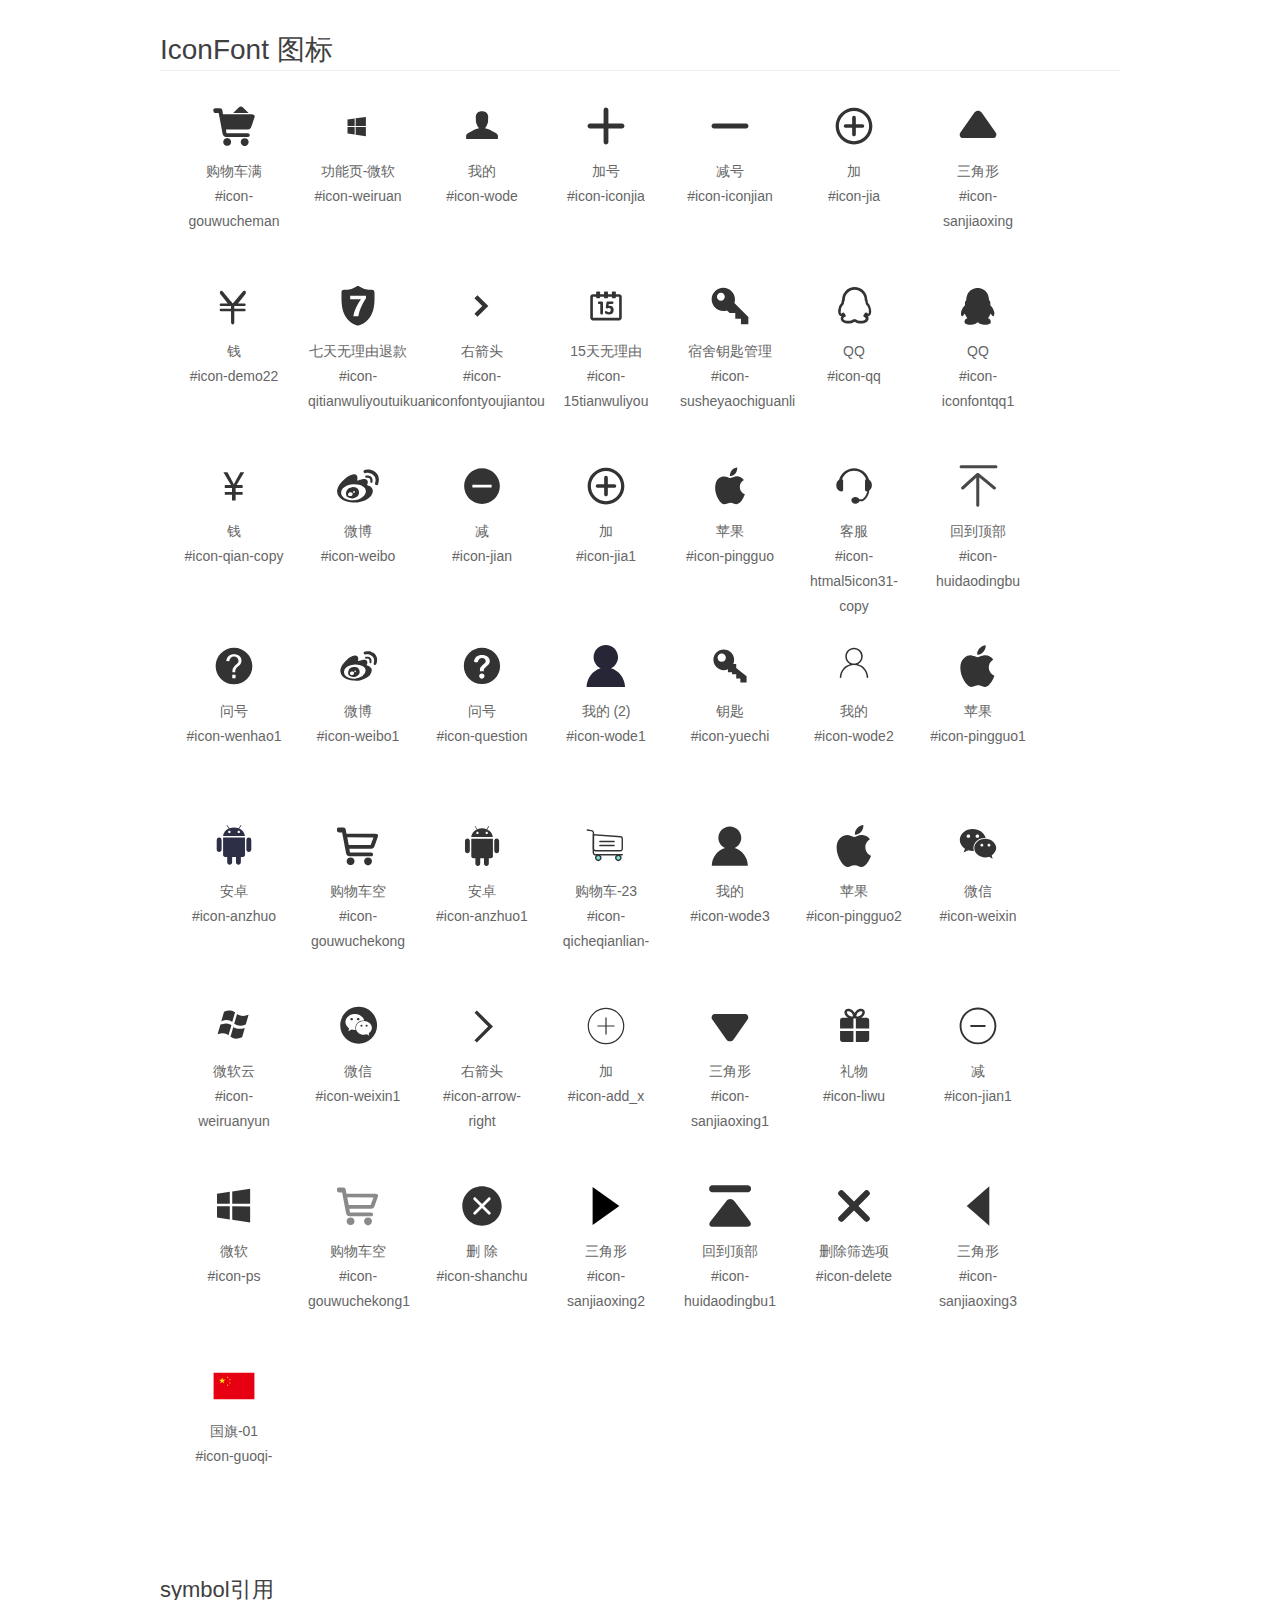
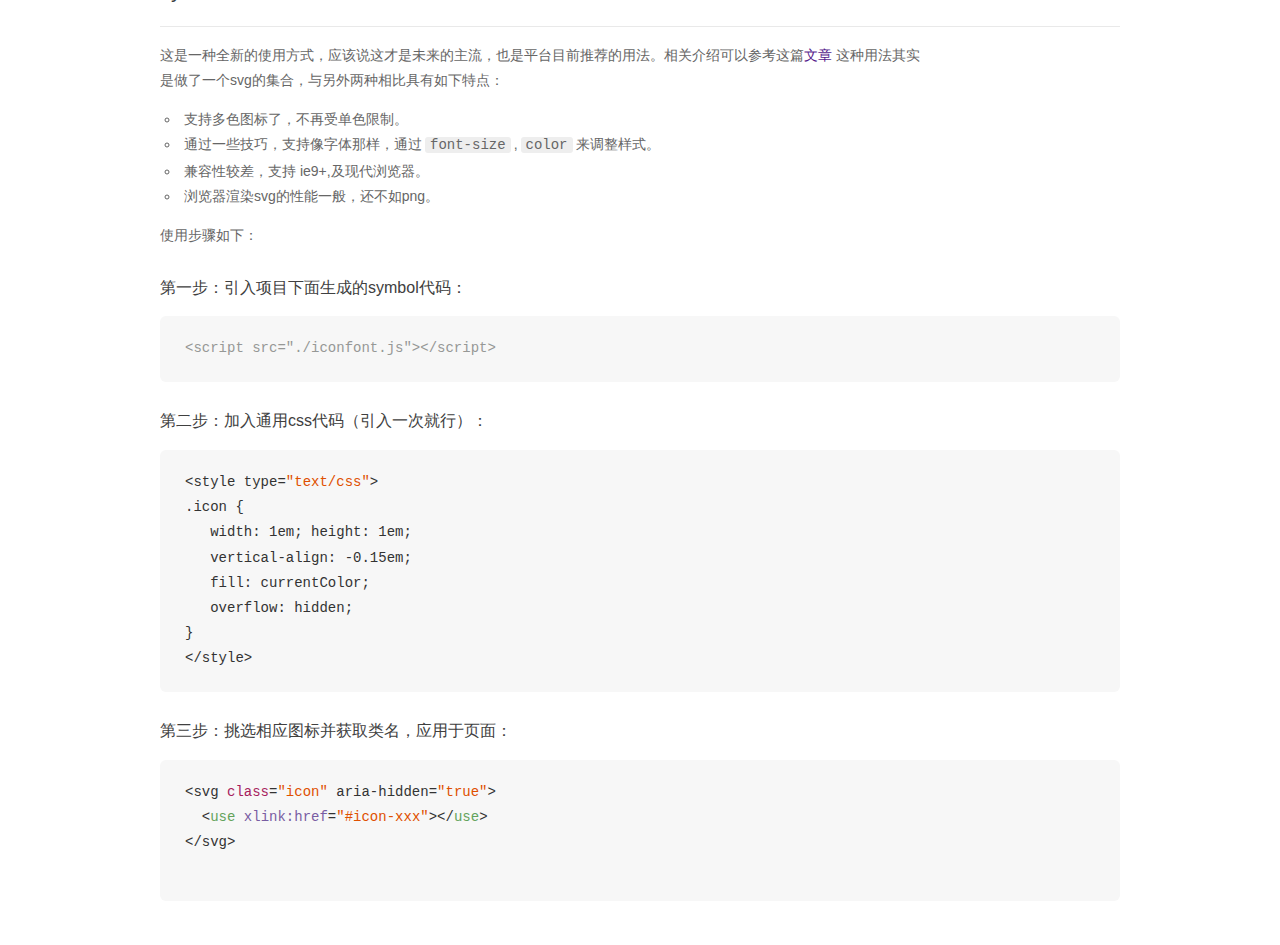
<file: font/demo_symbol.html>
<!DOCTYPE html>
<html>
<head>
    <meta charset="utf-8"/>
    <title>IconFont</title>
    <link rel="stylesheet" href="demo.css">
    <script src="iconfont.js"></script>

    <style type="text/css">
        .icon {
          /* 通过设置 font-size 来改变图标大小 */
          width: 1em; height: 1em;
          /* 图标和文字相邻时，垂直对齐 */
          vertical-align: -0.15em;
          /* 通过设置 color 来改变 SVG 的颜色/fill */
          fill: currentColor;
          /* path 和 stroke 溢出 viewBox 部分在 IE 下会显示
             normalize.css 中也包含这行 */
          overflow: hidden;
        }

    </style>
</head>
<body>
    <div class="main markdown">
        <h1>IconFont 图标</h1>
        <ul class="icon_lists clear">
            
                <li>
                    <svg class="icon" aria-hidden="true">
                        <use xlink:href="#icon-gouwucheman"></use>
                    </svg>
                    <div class="name">购物车满</div>
                    <div class="fontclass">#icon-gouwucheman</div>
                </li>
            
                <li>
                    <svg class="icon" aria-hidden="true">
                        <use xlink:href="#icon-weiruan"></use>
                    </svg>
                    <div class="name">功能页-微软</div>
                    <div class="fontclass">#icon-weiruan</div>
                </li>
            
                <li>
                    <svg class="icon" aria-hidden="true">
                        <use xlink:href="#icon-wode"></use>
                    </svg>
                    <div class="name">我的</div>
                    <div class="fontclass">#icon-wode</div>
                </li>
            
                <li>
                    <svg class="icon" aria-hidden="true">
                        <use xlink:href="#icon-iconjia"></use>
                    </svg>
                    <div class="name">加号</div>
                    <div class="fontclass">#icon-iconjia</div>
                </li>
            
                <li>
                    <svg class="icon" aria-hidden="true">
                        <use xlink:href="#icon-iconjian"></use>
                    </svg>
                    <div class="name">减号</div>
                    <div class="fontclass">#icon-iconjian</div>
                </li>
            
                <li>
                    <svg class="icon" aria-hidden="true">
                        <use xlink:href="#icon-jia"></use>
                    </svg>
                    <div class="name">加</div>
                    <div class="fontclass">#icon-jia</div>
                </li>
            
                <li>
                    <svg class="icon" aria-hidden="true">
                        <use xlink:href="#icon-sanjiaoxing"></use>
                    </svg>
                    <div class="name">三角形</div>
                    <div class="fontclass">#icon-sanjiaoxing</div>
                </li>
            
                <li>
                    <svg class="icon" aria-hidden="true">
                        <use xlink:href="#icon-demo22"></use>
                    </svg>
                    <div class="name">钱</div>
                    <div class="fontclass">#icon-demo22</div>
                </li>
            
                <li>
                    <svg class="icon" aria-hidden="true">
                        <use xlink:href="#icon-qitianwuliyoutuikuan"></use>
                    </svg>
                    <div class="name">七天无理由退款</div>
                    <div class="fontclass">#icon-qitianwuliyoutuikuan</div>
                </li>
            
                <li>
                    <svg class="icon" aria-hidden="true">
                        <use xlink:href="#icon-iconfontyoujiantou"></use>
                    </svg>
                    <div class="name">右箭头</div>
                    <div class="fontclass">#icon-iconfontyoujiantou</div>
                </li>
            
                <li>
                    <svg class="icon" aria-hidden="true">
                        <use xlink:href="#icon-15tianwuliyou"></use>
                    </svg>
                    <div class="name">15天无理由</div>
                    <div class="fontclass">#icon-15tianwuliyou</div>
                </li>
            
                <li>
                    <svg class="icon" aria-hidden="true">
                        <use xlink:href="#icon-susheyaochiguanli"></use>
                    </svg>
                    <div class="name">宿舍钥匙管理</div>
                    <div class="fontclass">#icon-susheyaochiguanli</div>
                </li>
            
                <li>
                    <svg class="icon" aria-hidden="true">
                        <use xlink:href="#icon-qq"></use>
                    </svg>
                    <div class="name">QQ</div>
                    <div class="fontclass">#icon-qq</div>
                </li>
            
                <li>
                    <svg class="icon" aria-hidden="true">
                        <use xlink:href="#icon-iconfontqq1"></use>
                    </svg>
                    <div class="name">QQ</div>
                    <div class="fontclass">#icon-iconfontqq1</div>
                </li>
            
                <li>
                    <svg class="icon" aria-hidden="true">
                        <use xlink:href="#icon-qian-copy"></use>
                    </svg>
                    <div class="name">钱</div>
                    <div class="fontclass">#icon-qian-copy</div>
                </li>
            
                <li>
                    <svg class="icon" aria-hidden="true">
                        <use xlink:href="#icon-weibo"></use>
                    </svg>
                    <div class="name">微博</div>
                    <div class="fontclass">#icon-weibo</div>
                </li>
            
                <li>
                    <svg class="icon" aria-hidden="true">
                        <use xlink:href="#icon-jian"></use>
                    </svg>
                    <div class="name">减</div>
                    <div class="fontclass">#icon-jian</div>
                </li>
            
                <li>
                    <svg class="icon" aria-hidden="true">
                        <use xlink:href="#icon-jia1"></use>
                    </svg>
                    <div class="name">加</div>
                    <div class="fontclass">#icon-jia1</div>
                </li>
            
                <li>
                    <svg class="icon" aria-hidden="true">
                        <use xlink:href="#icon-pingguo"></use>
                    </svg>
                    <div class="name">苹果</div>
                    <div class="fontclass">#icon-pingguo</div>
                </li>
            
                <li>
                    <svg class="icon" aria-hidden="true">
                        <use xlink:href="#icon-htmal5icon31-copy"></use>
                    </svg>
                    <div class="name">客服</div>
                    <div class="fontclass">#icon-htmal5icon31-copy</div>
                </li>
            
                <li>
                    <svg class="icon" aria-hidden="true">
                        <use xlink:href="#icon-huidaodingbu"></use>
                    </svg>
                    <div class="name">回到顶部</div>
                    <div class="fontclass">#icon-huidaodingbu</div>
                </li>
            
                <li>
                    <svg class="icon" aria-hidden="true">
                        <use xlink:href="#icon-wenhao1"></use>
                    </svg>
                    <div class="name">问号 </div>
                    <div class="fontclass">#icon-wenhao1</div>
                </li>
            
                <li>
                    <svg class="icon" aria-hidden="true">
                        <use xlink:href="#icon-weibo1"></use>
                    </svg>
                    <div class="name">微博</div>
                    <div class="fontclass">#icon-weibo1</div>
                </li>
            
                <li>
                    <svg class="icon" aria-hidden="true">
                        <use xlink:href="#icon-question"></use>
                    </svg>
                    <div class="name">问号</div>
                    <div class="fontclass">#icon-question</div>
                </li>
            
                <li>
                    <svg class="icon" aria-hidden="true">
                        <use xlink:href="#icon-wode1"></use>
                    </svg>
                    <div class="name">我的 (2)</div>
                    <div class="fontclass">#icon-wode1</div>
                </li>
            
                <li>
                    <svg class="icon" aria-hidden="true">
                        <use xlink:href="#icon-yuechi"></use>
                    </svg>
                    <div class="name">钥匙</div>
                    <div class="fontclass">#icon-yuechi</div>
                </li>
            
                <li>
                    <svg class="icon" aria-hidden="true">
                        <use xlink:href="#icon-wode2"></use>
                    </svg>
                    <div class="name">我的</div>
                    <div class="fontclass">#icon-wode2</div>
                </li>
            
                <li>
                    <svg class="icon" aria-hidden="true">
                        <use xlink:href="#icon-pingguo1"></use>
                    </svg>
                    <div class="name">苹果</div>
                    <div class="fontclass">#icon-pingguo1</div>
                </li>
            
                <li>
                    <svg class="icon" aria-hidden="true">
                        <use xlink:href="#icon-anzhuo"></use>
                    </svg>
                    <div class="name">安卓</div>
                    <div class="fontclass">#icon-anzhuo</div>
                </li>
            
                <li>
                    <svg class="icon" aria-hidden="true">
                        <use xlink:href="#icon-gouwuchekong"></use>
                    </svg>
                    <div class="name">购物车空</div>
                    <div class="fontclass">#icon-gouwuchekong</div>
                </li>
            
                <li>
                    <svg class="icon" aria-hidden="true">
                        <use xlink:href="#icon-anzhuo1"></use>
                    </svg>
                    <div class="name">安卓</div>
                    <div class="fontclass">#icon-anzhuo1</div>
                </li>
            
                <li>
                    <svg class="icon" aria-hidden="true">
                        <use xlink:href="#icon-qicheqianlian-"></use>
                    </svg>
                    <div class="name">购物车-23</div>
                    <div class="fontclass">#icon-qicheqianlian-</div>
                </li>
            
                <li>
                    <svg class="icon" aria-hidden="true">
                        <use xlink:href="#icon-wode3"></use>
                    </svg>
                    <div class="name">我的</div>
                    <div class="fontclass">#icon-wode3</div>
                </li>
            
                <li>
                    <svg class="icon" aria-hidden="true">
                        <use xlink:href="#icon-pingguo2"></use>
                    </svg>
                    <div class="name">苹果</div>
                    <div class="fontclass">#icon-pingguo2</div>
                </li>
            
                <li>
                    <svg class="icon" aria-hidden="true">
                        <use xlink:href="#icon-weixin"></use>
                    </svg>
                    <div class="name">微信</div>
                    <div class="fontclass">#icon-weixin</div>
                </li>
            
                <li>
                    <svg class="icon" aria-hidden="true">
                        <use xlink:href="#icon-weiruanyun"></use>
                    </svg>
                    <div class="name">微软云</div>
                    <div class="fontclass">#icon-weiruanyun</div>
                </li>
            
                <li>
                    <svg class="icon" aria-hidden="true">
                        <use xlink:href="#icon-weixin1"></use>
                    </svg>
                    <div class="name">微信</div>
                    <div class="fontclass">#icon-weixin1</div>
                </li>
            
                <li>
                    <svg class="icon" aria-hidden="true">
                        <use xlink:href="#icon-arrow-right"></use>
                    </svg>
                    <div class="name">右箭头</div>
                    <div class="fontclass">#icon-arrow-right</div>
                </li>
            
                <li>
                    <svg class="icon" aria-hidden="true">
                        <use xlink:href="#icon-add_x"></use>
                    </svg>
                    <div class="name">加</div>
                    <div class="fontclass">#icon-add_x</div>
                </li>
            
                <li>
                    <svg class="icon" aria-hidden="true">
                        <use xlink:href="#icon-sanjiaoxing1"></use>
                    </svg>
                    <div class="name">三角形</div>
                    <div class="fontclass">#icon-sanjiaoxing1</div>
                </li>
            
                <li>
                    <svg class="icon" aria-hidden="true">
                        <use xlink:href="#icon-liwu"></use>
                    </svg>
                    <div class="name">礼物</div>
                    <div class="fontclass">#icon-liwu</div>
                </li>
            
                <li>
                    <svg class="icon" aria-hidden="true">
                        <use xlink:href="#icon-jian1"></use>
                    </svg>
                    <div class="name">减</div>
                    <div class="fontclass">#icon-jian1</div>
                </li>
            
                <li>
                    <svg class="icon" aria-hidden="true">
                        <use xlink:href="#icon-ps"></use>
                    </svg>
                    <div class="name">微软</div>
                    <div class="fontclass">#icon-ps</div>
                </li>
            
                <li>
                    <svg class="icon" aria-hidden="true">
                        <use xlink:href="#icon-gouwuchekong1"></use>
                    </svg>
                    <div class="name">购物车空</div>
                    <div class="fontclass">#icon-gouwuchekong1</div>
                </li>
            
                <li>
                    <svg class="icon" aria-hidden="true">
                        <use xlink:href="#icon-shanchu"></use>
                    </svg>
                    <div class="name">删  除</div>
                    <div class="fontclass">#icon-shanchu</div>
                </li>
            
                <li>
                    <svg class="icon" aria-hidden="true">
                        <use xlink:href="#icon-sanjiaoxing2"></use>
                    </svg>
                    <div class="name">三角形</div>
                    <div class="fontclass">#icon-sanjiaoxing2</div>
                </li>
            
                <li>
                    <svg class="icon" aria-hidden="true">
                        <use xlink:href="#icon-huidaodingbu1"></use>
                    </svg>
                    <div class="name">回到顶部</div>
                    <div class="fontclass">#icon-huidaodingbu1</div>
                </li>
            
                <li>
                    <svg class="icon" aria-hidden="true">
                        <use xlink:href="#icon-delete"></use>
                    </svg>
                    <div class="name">删除筛选项</div>
                    <div class="fontclass">#icon-delete</div>
                </li>
            
                <li>
                    <svg class="icon" aria-hidden="true">
                        <use xlink:href="#icon-sanjiaoxing3"></use>
                    </svg>
                    <div class="name">三角形</div>
                    <div class="fontclass">#icon-sanjiaoxing3</div>
                </li>
            
                <li>
                    <svg class="icon" aria-hidden="true">
                        <use xlink:href="#icon-guoqi-"></use>
                    </svg>
                    <div class="name">国旗-01</div>
                    <div class="fontclass">#icon-guoqi-</div>
                </li>
            
        </ul>


        <h2 id="symbol-">symbol引用</h2>
        <hr>

        <p>这是一种全新的使用方式，应该说这才是未来的主流，也是平台目前推荐的用法。相关介绍可以参考这篇<a href="">文章</a>
        这种用法其实是做了一个svg的集合，与另外两种相比具有如下特点：</p>
        <ul>
          <li>支持多色图标了，不再受单色限制。</li>
          <li>通过一些技巧，支持像字体那样，通过<code>font-size</code>,<code>color</code>来调整样式。</li>
          <li>兼容性较差，支持 ie9+,及现代浏览器。</li>
          <li>浏览器渲染svg的性能一般，还不如png。</li>
        </ul>
        <p>使用步骤如下：</p>
        <h3 id="-symbol-">第一步：引入项目下面生成的symbol代码：</h3>
        <pre><code class="lang-js hljs javascript"><span class="hljs-comment">&lt;script src="./iconfont.js"&gt;&lt;/script&gt;</span></code></pre>
        <h3 id="-css-">第二步：加入通用css代码（引入一次就行）：</h3>
        <pre><code class="lang-js hljs javascript">&lt;style type=<span class="hljs-string">"text/css"</span>&gt;
.icon {
   width: <span class="hljs-number">1</span>em; height: <span class="hljs-number">1</span>em;
   vertical-align: <span class="hljs-number">-0.15</span>em;
   fill: currentColor;
   overflow: hidden;
}
&lt;<span class="hljs-regexp">/style&gt;</span></code></pre>
        <h3 id="-">第三步：挑选相应图标并获取类名，应用于页面：</h3>
        <pre><code class="lang-js hljs javascript">&lt;svg <span class="hljs-class"><span class="hljs-keyword">class</span></span>=<span class="hljs-string">"icon"</span> aria-hidden=<span class="hljs-string">"true"</span>&gt;<span class="xml"><span class="hljs-tag">
  &lt;<span class="hljs-name">use</span> <span class="hljs-attr">xlink:href</span>=<span class="hljs-string">"#icon-xxx"</span>&gt;</span><span class="hljs-tag">&lt;/<span class="hljs-name">use</span>&gt;</span>
</span>&lt;<span class="hljs-regexp">/svg&gt;
        </span></code></pre>
    </div>
</body>
</html>
</file>
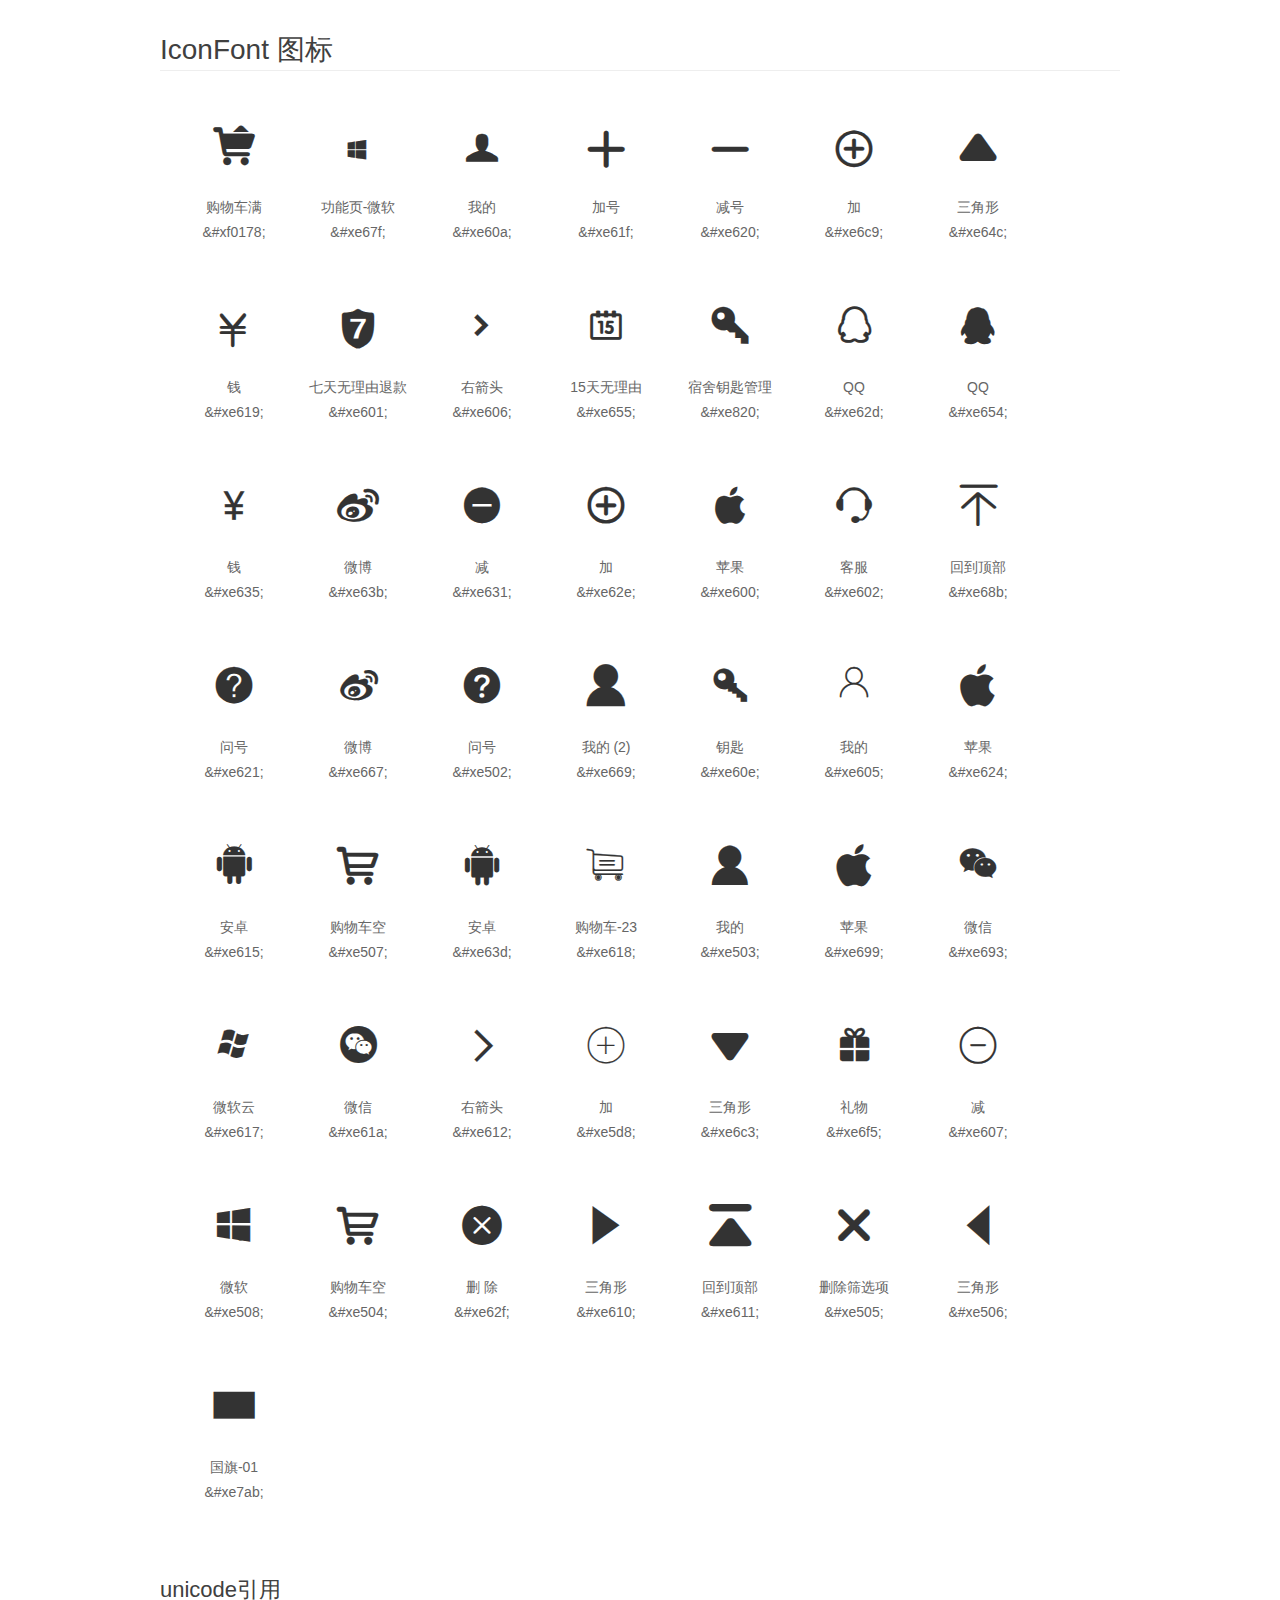
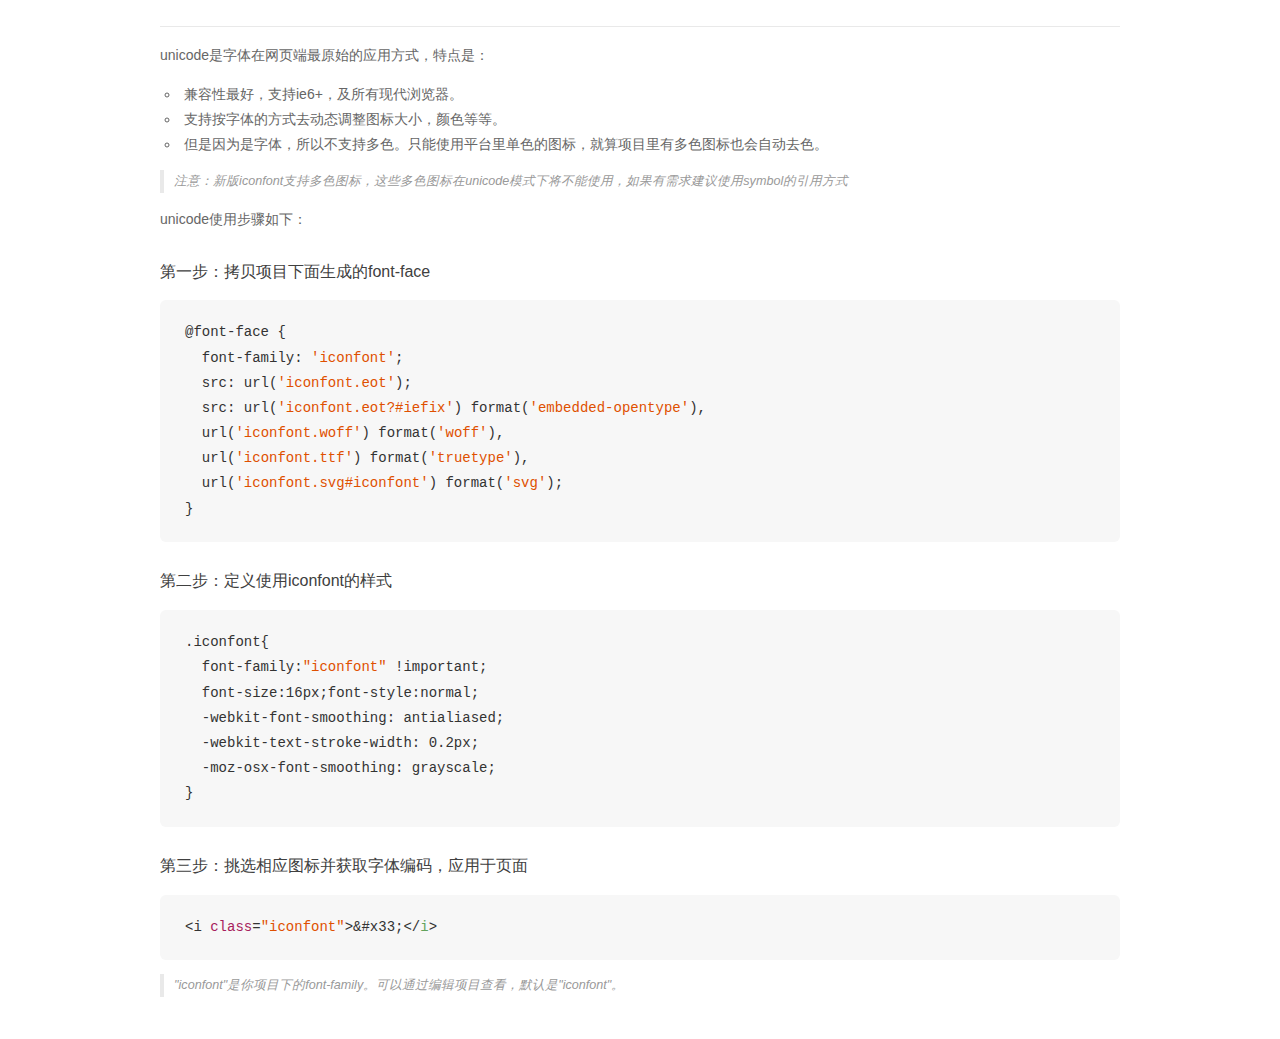
<file: font/demo_unicode.html>
<!DOCTYPE html>
<html>
<head>
    <meta charset="utf-8"/>
    <title>IconFont</title>
    <link rel="stylesheet" href="demo.css">

    <style type="text/css">

        @font-face {font-family: "iconfont";
          src: url('iconfont.eot'); /* IE9*/
          src: url('iconfont.eot#iefix') format('embedded-opentype'), /* IE6-IE8 */
          url('iconfont.woff') format('woff'), /* chrome, firefox */
          url('iconfont.ttf') format('truetype'), /* chrome, firefox, opera, Safari, Android, iOS 4.2+*/
          url('iconfont.svg#iconfont') format('svg'); /* iOS 4.1- */
        }

        .iconfont {
          font-family:"iconfont" !important;
          font-size:16px;
          font-style:normal;
          -webkit-font-smoothing: antialiased;
          -webkit-text-stroke-width: 0.2px;
          -moz-osx-font-smoothing: grayscale;
        }

    </style>
</head>
<body>
    <div class="main markdown">
        <h1>IconFont 图标</h1>
        <ul class="icon_lists clear">
            
                <li>
                <i class="icon iconfont">&#xf0178;</i>
                    <div class="name">购物车满</div>
                    <div class="code">&amp;#xf0178;</div>
                </li>
            
                <li>
                <i class="icon iconfont">&#xe67f;</i>
                    <div class="name">功能页-微软</div>
                    <div class="code">&amp;#xe67f;</div>
                </li>
            
                <li>
                <i class="icon iconfont">&#xe60a;</i>
                    <div class="name">我的</div>
                    <div class="code">&amp;#xe60a;</div>
                </li>
            
                <li>
                <i class="icon iconfont">&#xe61f;</i>
                    <div class="name">加号</div>
                    <div class="code">&amp;#xe61f;</div>
                </li>
            
                <li>
                <i class="icon iconfont">&#xe620;</i>
                    <div class="name">减号</div>
                    <div class="code">&amp;#xe620;</div>
                </li>
            
                <li>
                <i class="icon iconfont">&#xe6c9;</i>
                    <div class="name">加</div>
                    <div class="code">&amp;#xe6c9;</div>
                </li>
            
                <li>
                <i class="icon iconfont">&#xe64c;</i>
                    <div class="name">三角形</div>
                    <div class="code">&amp;#xe64c;</div>
                </li>
            
                <li>
                <i class="icon iconfont">&#xe619;</i>
                    <div class="name">钱</div>
                    <div class="code">&amp;#xe619;</div>
                </li>
            
                <li>
                <i class="icon iconfont">&#xe601;</i>
                    <div class="name">七天无理由退款</div>
                    <div class="code">&amp;#xe601;</div>
                </li>
            
                <li>
                <i class="icon iconfont">&#xe606;</i>
                    <div class="name">右箭头</div>
                    <div class="code">&amp;#xe606;</div>
                </li>
            
                <li>
                <i class="icon iconfont">&#xe655;</i>
                    <div class="name">15天无理由</div>
                    <div class="code">&amp;#xe655;</div>
                </li>
            
                <li>
                <i class="icon iconfont">&#xe820;</i>
                    <div class="name">宿舍钥匙管理</div>
                    <div class="code">&amp;#xe820;</div>
                </li>
            
                <li>
                <i class="icon iconfont">&#xe62d;</i>
                    <div class="name">QQ</div>
                    <div class="code">&amp;#xe62d;</div>
                </li>
            
                <li>
                <i class="icon iconfont">&#xe654;</i>
                    <div class="name">QQ</div>
                    <div class="code">&amp;#xe654;</div>
                </li>
            
                <li>
                <i class="icon iconfont">&#xe635;</i>
                    <div class="name">钱</div>
                    <div class="code">&amp;#xe635;</div>
                </li>
            
                <li>
                <i class="icon iconfont">&#xe63b;</i>
                    <div class="name">微博</div>
                    <div class="code">&amp;#xe63b;</div>
                </li>
            
                <li>
                <i class="icon iconfont">&#xe631;</i>
                    <div class="name">减</div>
                    <div class="code">&amp;#xe631;</div>
                </li>
            
                <li>
                <i class="icon iconfont">&#xe62e;</i>
                    <div class="name">加</div>
                    <div class="code">&amp;#xe62e;</div>
                </li>
            
                <li>
                <i class="icon iconfont">&#xe600;</i>
                    <div class="name">苹果</div>
                    <div class="code">&amp;#xe600;</div>
                </li>
            
                <li>
                <i class="icon iconfont">&#xe602;</i>
                    <div class="name">客服</div>
                    <div class="code">&amp;#xe602;</div>
                </li>
            
                <li>
                <i class="icon iconfont">&#xe68b;</i>
                    <div class="name">回到顶部</div>
                    <div class="code">&amp;#xe68b;</div>
                </li>
            
                <li>
                <i class="icon iconfont">&#xe621;</i>
                    <div class="name">问号 </div>
                    <div class="code">&amp;#xe621;</div>
                </li>
            
                <li>
                <i class="icon iconfont">&#xe667;</i>
                    <div class="name">微博</div>
                    <div class="code">&amp;#xe667;</div>
                </li>
            
                <li>
                <i class="icon iconfont">&#xe502;</i>
                    <div class="name">问号</div>
                    <div class="code">&amp;#xe502;</div>
                </li>
            
                <li>
                <i class="icon iconfont">&#xe669;</i>
                    <div class="name">我的 (2)</div>
                    <div class="code">&amp;#xe669;</div>
                </li>
            
                <li>
                <i class="icon iconfont">&#xe60e;</i>
                    <div class="name">钥匙</div>
                    <div class="code">&amp;#xe60e;</div>
                </li>
            
                <li>
                <i class="icon iconfont">&#xe605;</i>
                    <div class="name">我的</div>
                    <div class="code">&amp;#xe605;</div>
                </li>
            
                <li>
                <i class="icon iconfont">&#xe624;</i>
                    <div class="name">苹果</div>
                    <div class="code">&amp;#xe624;</div>
                </li>
            
                <li>
                <i class="icon iconfont">&#xe615;</i>
                    <div class="name">安卓</div>
                    <div class="code">&amp;#xe615;</div>
                </li>
            
                <li>
                <i class="icon iconfont">&#xe507;</i>
                    <div class="name">购物车空</div>
                    <div class="code">&amp;#xe507;</div>
                </li>
            
                <li>
                <i class="icon iconfont">&#xe63d;</i>
                    <div class="name">安卓</div>
                    <div class="code">&amp;#xe63d;</div>
                </li>
            
                <li>
                <i class="icon iconfont">&#xe618;</i>
                    <div class="name">购物车-23</div>
                    <div class="code">&amp;#xe618;</div>
                </li>
            
                <li>
                <i class="icon iconfont">&#xe503;</i>
                    <div class="name">我的</div>
                    <div class="code">&amp;#xe503;</div>
                </li>
            
                <li>
                <i class="icon iconfont">&#xe699;</i>
                    <div class="name">苹果</div>
                    <div class="code">&amp;#xe699;</div>
                </li>
            
                <li>
                <i class="icon iconfont">&#xe693;</i>
                    <div class="name">微信</div>
                    <div class="code">&amp;#xe693;</div>
                </li>
            
                <li>
                <i class="icon iconfont">&#xe617;</i>
                    <div class="name">微软云</div>
                    <div class="code">&amp;#xe617;</div>
                </li>
            
                <li>
                <i class="icon iconfont">&#xe61a;</i>
                    <div class="name">微信</div>
                    <div class="code">&amp;#xe61a;</div>
                </li>
            
                <li>
                <i class="icon iconfont">&#xe612;</i>
                    <div class="name">右箭头</div>
                    <div class="code">&amp;#xe612;</div>
                </li>
            
                <li>
                <i class="icon iconfont">&#xe5d8;</i>
                    <div class="name">加</div>
                    <div class="code">&amp;#xe5d8;</div>
                </li>
            
                <li>
                <i class="icon iconfont">&#xe6c3;</i>
                    <div class="name">三角形</div>
                    <div class="code">&amp;#xe6c3;</div>
                </li>
            
                <li>
                <i class="icon iconfont">&#xe6f5;</i>
                    <div class="name">礼物</div>
                    <div class="code">&amp;#xe6f5;</div>
                </li>
            
                <li>
                <i class="icon iconfont">&#xe607;</i>
                    <div class="name">减</div>
                    <div class="code">&amp;#xe607;</div>
                </li>
            
                <li>
                <i class="icon iconfont">&#xe508;</i>
                    <div class="name">微软</div>
                    <div class="code">&amp;#xe508;</div>
                </li>
            
                <li>
                <i class="icon iconfont">&#xe504;</i>
                    <div class="name">购物车空</div>
                    <div class="code">&amp;#xe504;</div>
                </li>
            
                <li>
                <i class="icon iconfont">&#xe62f;</i>
                    <div class="name">删  除</div>
                    <div class="code">&amp;#xe62f;</div>
                </li>
            
                <li>
                <i class="icon iconfont">&#xe610;</i>
                    <div class="name">三角形</div>
                    <div class="code">&amp;#xe610;</div>
                </li>
            
                <li>
                <i class="icon iconfont">&#xe611;</i>
                    <div class="name">回到顶部</div>
                    <div class="code">&amp;#xe611;</div>
                </li>
            
                <li>
                <i class="icon iconfont">&#xe505;</i>
                    <div class="name">删除筛选项</div>
                    <div class="code">&amp;#xe505;</div>
                </li>
            
                <li>
                <i class="icon iconfont">&#xe506;</i>
                    <div class="name">三角形</div>
                    <div class="code">&amp;#xe506;</div>
                </li>
            
                <li>
                <i class="icon iconfont">&#xe7ab;</i>
                    <div class="name">国旗-01</div>
                    <div class="code">&amp;#xe7ab;</div>
                </li>
            
        </ul>
        <h2 id="unicode-">unicode引用</h2>
        <hr>

        <p>unicode是字体在网页端最原始的应用方式，特点是：</p>
        <ul>
        <li>兼容性最好，支持ie6+，及所有现代浏览器。</li>
        <li>支持按字体的方式去动态调整图标大小，颜色等等。</li>
        <li>但是因为是字体，所以不支持多色。只能使用平台里单色的图标，就算项目里有多色图标也会自动去色。</li>
        </ul>
        <blockquote>
        <p>注意：新版iconfont支持多色图标，这些多色图标在unicode模式下将不能使用，如果有需求建议使用symbol的引用方式</p>
        </blockquote>
        <p>unicode使用步骤如下：</p>
        <h3 id="-font-face">第一步：拷贝项目下面生成的font-face</h3>
        <pre><code class="lang-js hljs javascript">@font-face {
  font-family: <span class="hljs-string">'iconfont'</span>;
  src: url(<span class="hljs-string">'iconfont.eot'</span>);
  src: url(<span class="hljs-string">'iconfont.eot?#iefix'</span>) format(<span class="hljs-string">'embedded-opentype'</span>),
  url(<span class="hljs-string">'iconfont.woff'</span>) format(<span class="hljs-string">'woff'</span>),
  url(<span class="hljs-string">'iconfont.ttf'</span>) format(<span class="hljs-string">'truetype'</span>),
  url(<span class="hljs-string">'iconfont.svg#iconfont'</span>) format(<span class="hljs-string">'svg'</span>);
}
</code></pre>
        <h3 id="-iconfont-">第二步：定义使用iconfont的样式</h3>
        <pre><code class="lang-js hljs javascript">.iconfont{
  font-family:<span class="hljs-string">"iconfont"</span> !important;
  font-size:<span class="hljs-number">16</span>px;font-style:normal;
  -webkit-font-smoothing: antialiased;
  -webkit-text-stroke-width: <span class="hljs-number">0.2</span>px;
  -moz-osx-font-smoothing: grayscale;
}
</code></pre>
        <h3 id="-">第三步：挑选相应图标并获取字体编码，应用于页面</h3>
        <pre><code class="lang-js hljs javascript">&lt;i <span class="hljs-class"><span class="hljs-keyword">class</span></span>=<span class="hljs-string">"iconfont"</span>&gt;&amp;#x33;<span class="xml"><span class="hljs-tag">&lt;/<span class="hljs-name">i</span>&gt;</span></span></code></pre>

        <blockquote>
        <p>"iconfont"是你项目下的font-family。可以通过编辑项目查看，默认是"iconfont"。</p>
        </blockquote>
    </div>


</body>
</html>
</file>
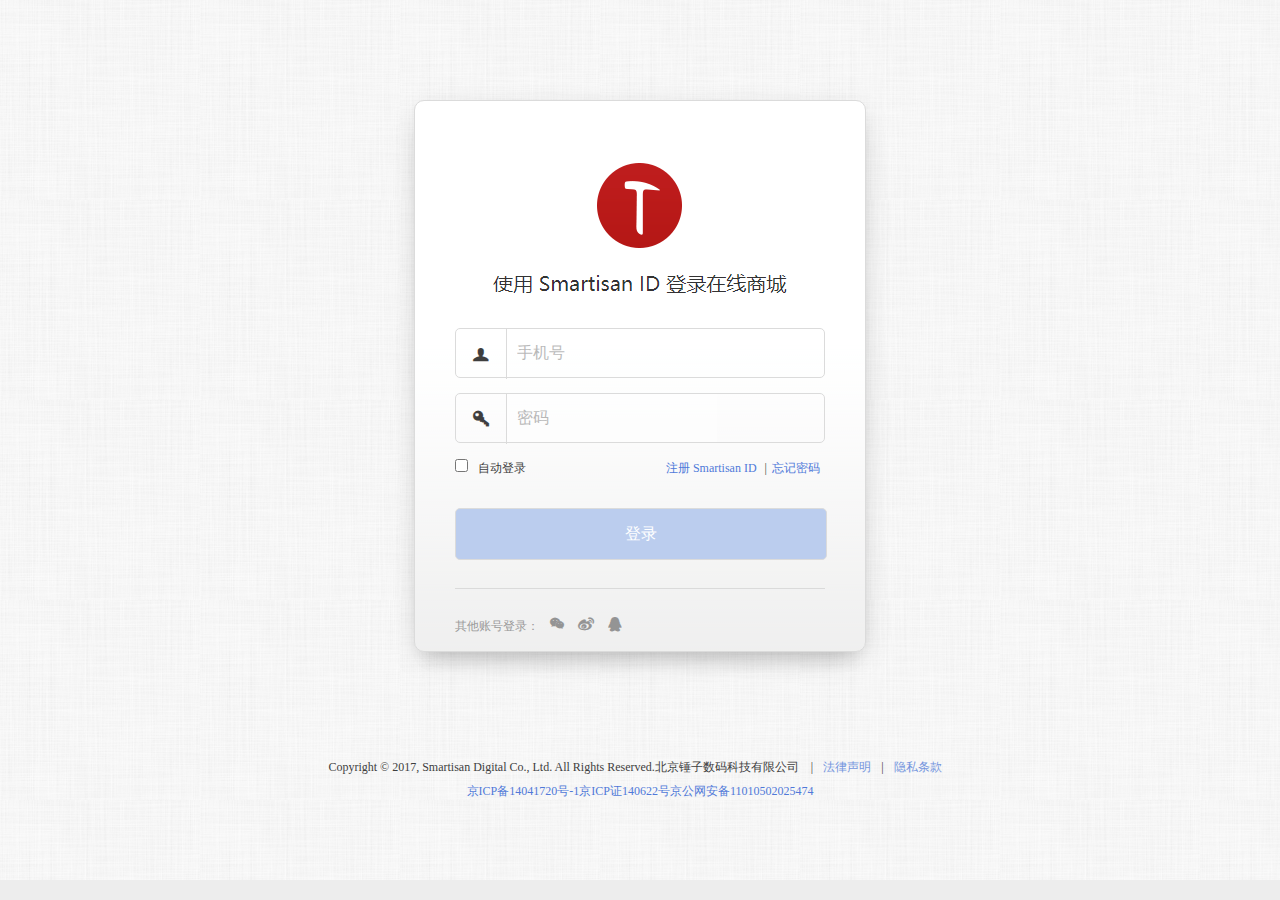
<file: html/login.html>
<!DOCTYPE html>
<html>
	<head>
		<meta charset="UTF-8">
		<title></title>
		<link rel="stylesheet" type="text/css" href="../css/public.css"/>
		<link rel="stylesheet" type="text/css" href="../css/login.css"/>
	</head>
	<body>
		<div id="login">
			<div class="box">
				<div class="header"><img src="../img/login-logo.png"/></div>
				<div class="center">
					<div class="center_input">
						<span class="first"><i class="iconfont">&#xe60a;</i></span>
						<input type="text" id="user" placeholder="手机号"/>
						<div class="notice notice1"></div>
					</div>					
					<div class="center_input">
						<span class="third"><i class="iconfont">&#xe60e;</i></span>
						<input type="text" id="pw" placeholder="密码"/>
						<div class="notice notice2"></div>
					</div>
					<div class="declaration">
						<div class="left"><input type="checkbox" name="" id="" value="" /><span>自动登录</span></div>
						<div class="right">
							<a href="regist.html">注册 Smartisan ID</a>
							|<a href="#">忘记密码</a>
						</div>
					</div>
					<div class="login">登录</div>
				</div>
				<div class="bottom">
					其他账号登录：<i class="iconfont">&#xe693;</i>
								<i class="iconfont">&#xe63b;</i>
								<i class="iconfont">&#xe654;</i>
				</div>
			</div>
			<div class="footer">
				<p class="p1">Copyright © 2017, Smartisan Digital Co., Ltd. All Rights Reserved.北京锤子数码科技有限公司&nbsp;&nbsp;&nbsp;&nbsp;|<a href="#">法律声明</a>|<a href="#">隐私条款</a></p>
				<p class="p2"><a href="#">京ICP备14041720号-1京ICP证140622号京公网安备11010502025474</a></p>
			</div>
		</div>
		<script src="../js/jquery-3.2.1.min.js" type="text/javascript" charset="utf-8"></script>
		<script src="../js/login.js" type="text/javascript" charset="utf-8"></script>
	</body>
</html>
</file>
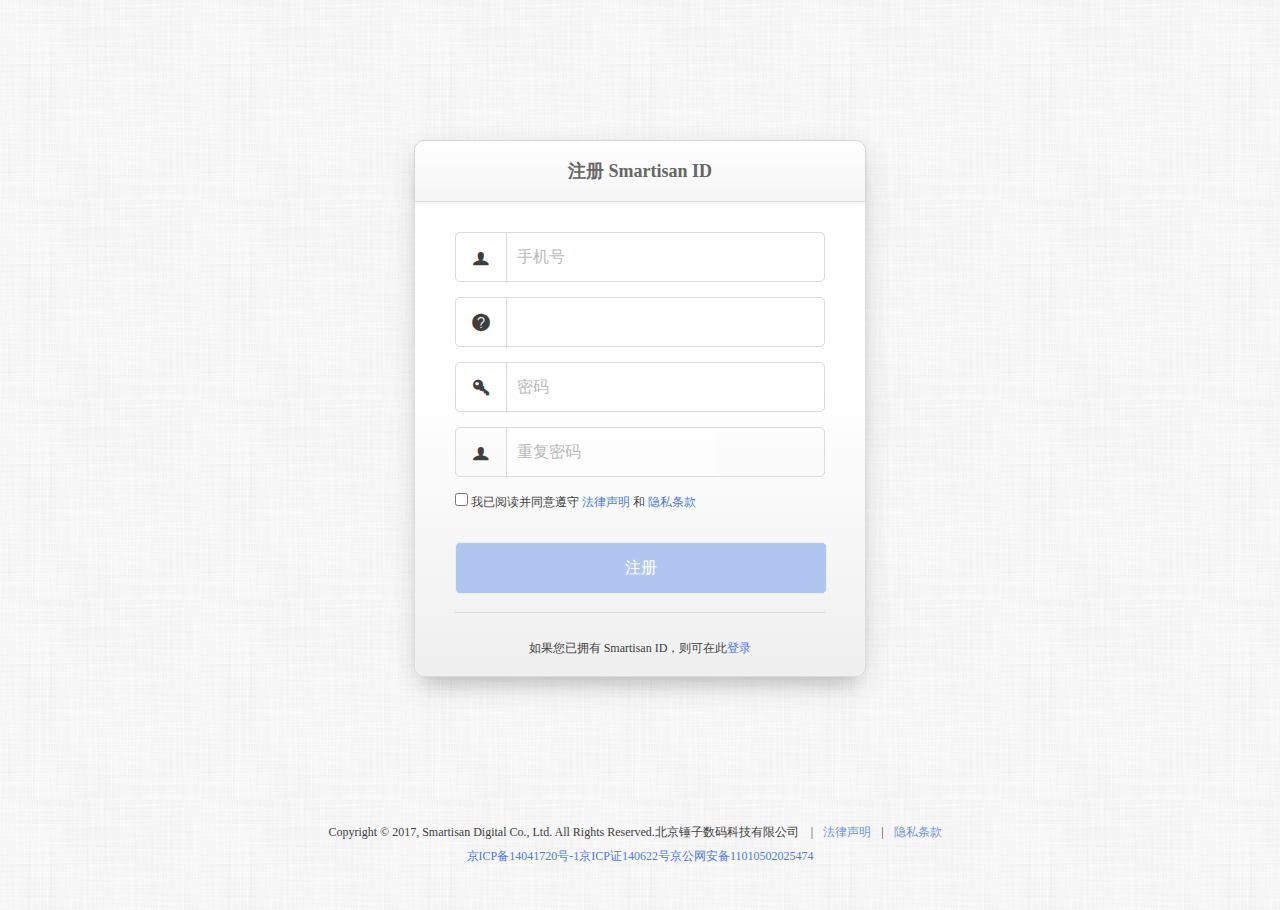
<file: html/regist.html>
<!DOCTYPE html>
<html>
	<head>
		<meta charset="UTF-8">
		<title></title>
		<link rel="stylesheet" type="text/css" href="../css/public.css"/>
		<link rel="stylesheet" type="text/css" href="../css/regist.css"/>
	</head>
	<body>
		<div id="regist">
			<div class="box">
				<div class="header">注册 Smartisan ID</div>
				<div class="center">
					<div class="center_input">
						<span class="first"><i class="iconfont">&#xe60a;</i></span>
						<input type="text" id="user" placeholder="手机号"/>
						<div class="notice notice1"></div>
					</div>
					<div class="center_input">
						<span class="second"><i class="iconfont">&#xe621;</i></span>
						<input type="text" id="" placeholder=""/>
					</div>
					<div class="center_input">
						<span class="third"><i class="iconfont">&#xe60e;</i></span>
						<input type="text" id="pw" placeholder="密码"/>
						<div class="notice notice2"></div>
					</div>
					<div class="center_input">
						<span class="four"><i class="iconfont">&#xe60a;</i></span>
						<input type="text" id="pw2" placeholder="重复密码"/>
						<div class="notice notice3"></div>
					</div>
					<div class="declaration">
						<input type="checkbox" name="" id="checkbox"/>
						我已阅读并同意遵守 <a href="#">法律声明</a> 和 <a href="#">隐私条款</a>
					</div>
					<div class="resert">注册</div>
					<div class="mask"></div>
				</div>
				<div class="bottom">
					如果您已拥有 Smartisan ID，则可在此<a href="login.html">登录</a>
				</div>
				
			</div>
			<div class="footer">
				<p class="p1">Copyright © 2017, Smartisan Digital Co., Ltd. All Rights Reserved.北京锤子数码科技有限公司&nbsp;&nbsp;&nbsp;&nbsp;|<a href="#">法律声明</a>|<a href="#">隐私条款</a></p>
				<p class="p2"><a href="#">京ICP备14041720号-1京ICP证140622号京公网安备11010502025474</a></p>
			</div>
		</div>
		<script src="../js/jquery-3.2.1.min.js" type="text/javascript" charset="utf-8"></script>
		<script src="../js/regist.js" type="text/javascript" charset="utf-8"></script>		
	</body>
</html>
</file>
<file: css/public.css>
@charset "UTF-8";
body, h1, h2, h3, h4, h5, h6, p, img, a, ul, li, ol, dl, dt, dd, input {
  padding: 0;
  margin: 0;
}

ul, ol {
  list-style: none;
}

img {
  border: 0;
  display: block;
}

input {
  outline: none;
}

body {
  font: 12px/1.5 "微软雅黑";
  color: #3e3e3e;
  background: #EDEDED;
}

a {
  text-decoration: none;
  color: #666;
}

a:hover {
  color: #f60;
}

.w {
  width: 1220px;
  margin: auto;
}

.fl {
  float: left;
}

.fr {
  float: right;
}

@font-face {
  font-family: 'iconfont';
  src: url("../font/iconfont.eot");
  src: url("../font/iconfont.eot?#iefix") format("embedded-opentype"), url("../font/iconfont.woff") format("woff"), url("../font/iconfont.ttf") format("truetype"), url("../font/iconfont.svg#iconfont") format("svg");
}
.iconfont {
  font-family: "iconfont" !important;
  font-style: normal;
  -webkit-font-smoothing: antialiased;
  -webkit-text-stroke-width: 0.2px;
  -moz-osx-font-smoothing: grayscale;
}

/*# sourceMappingURL=public.css.map */
</file>
<file: css/index.css>
#mask {
  width: 100%;
  height: 50px;
  line-height: 50px;
  text-align: center;
  background: #FFFFFF;
  position: relative;
  left: 0;
  bottom: 35px;
  display: none;
}
#mask span {
  display: inline-block;
  width: 100px;
  height: 30px;
  line-height: 30px;
  text-align: center;
  border: 1px solid #DBDBDB;
  border-radius: 5px;
  margin-right: 10px;
}
#mask .s2 {
  background: #5079D9;
  color: #FFFFFF;
}

dl:hover {
  box-shadow: inset 0 0 38px rgba(0, 0, 0, 0.08);
  transition: all .15s ease;
}

dl:hover #mask {
  display: block;
  z-index: 10;
}

#list {
  height: 80px;
  overflow: hidden;
}
#list .lists {
  margin-top: 38px;
}
#list .lists .item {
  float: left;
  z-index: 10;
  padding-right: 30px;
}
#list .lists .item a {
  color: #666666;
}

#banner {
  height: 530px;
}
#banner .w {
  height: 500px;
}
#banner .w .lunbo {
  position: relative;
  width: 1220px;
  margin: 0 auto;
  box-shadow: 0 3px 5px rgba(0, 0, 0, 0.5), inset 0 -1px 0 rgba(0, 0, 0, 0.5);
}
#banner .w .lunbo img {
  width: 1220px;
  height: 500px;
}
#banner .w .lunbo .tu1,
#banner .w .lunbo .tu2,
#banner .w .lunbo .tu3 {
  position: absolute;
}
#banner .w .lunbo .beijing {
  border-radius: 10px;
  width: 1220px;
}
#banner .w .lunbo .phone,
#banner .w .lunbo .erji {
  top: -27px;
  left: 40px;
  width: 1220px;
}
#banner .w .lunbo .xiaoshi {
  display: none;
}
#banner .w .lunbo .page {
  position: absolute;
  top: 450px;
  left: 590px;
  list-style: none;
}
#banner .w .lunbo .page .yuandian {
  z-index: 999;
  display: block;
  float: left;
  width: 15px;
  height: 15px;
  background-color: gray;
  border-radius: 8px;
  margin-right: 10px;
  cursor: pointer;
}
#banner .w .lunbo .page .yuanbianse {
  background: white;
}
#banner .w .lunbo2 {
  display: none;
}
#banner .w .lunbo3 {
  display: none;
}

#demonstrate {
  height: 200px;
}
#demonstrate .w {
  height: 200px;
  border-radius: 10px;
  overflow: hidden;
}
#demonstrate .w a {
  float: left;
}

#hot {
  height: 490px;
}
#hot .w {
  height: 490px;
  border: 1px solid #DBDBDB;
  margin-top: 30px;
  border-radius: 10px;
  background: #FFFFFF;
}
#hot .w .hot_header {
  height: 60px;
  line-height: 60px;
  border-bottom: 1px solid #DBDBDB;
}
#hot .w .hot_header span {
  font-size: 16px;
  color: #666666;
  margin-left: 30px;
}
#hot .w .hot_bottom {
  height: 430px;
}
#hot .w .hot_bottom dl {
  width: 304px;
  height: 430px;
  float: left;
  border-right: 1px solid #DBDBDB;
}
#hot .w .hot_bottom dl dt {
  height: 275px;
}
#hot .w .hot_bottom dl dt img {
  margin-left: 50px;
  padding-top: 40px;
}
#hot .w .hot_bottom dl dt span {
  visibility: hidden;
}
#hot .w .hot_bottom dl dd p {
  text-align: center;
}
#hot .w .hot_bottom dl dd .p1 {
  color: #424242;
  font-size: 14px;
  margin-bottom: 10px;
}
#hot .w .hot_bottom dl dd .p2 {
  color: #b2b2b2;
  font-size: 12px;
  margin-bottom: 20px;
}
#hot .w .hot_bottom dl dd .p3 {
  margin-bottom: 20px;
}
#hot .w .hot_bottom dl dd .p3 input {
  width: 14px;
  height: 14px;
}
#hot .w .hot_bottom dl dd .p4 {
  color: red;
  font-size: 14px;
}
#hot .w .hot_bottom dl:last-child {
  border-right: none;
}
#hot .w .hot_bottom dl:last-child dd .p2 {
  color: red;
}

#official {
  height: 920px;
  margin-top: 30px;
}
#official .w {
  height: 920px;
  border-left: 1px solid #DBDBDB;
  border-top: 1px solid #DBDBDB;
  border-radius: 10px;
  background: #FFFFFF;
}
#official .w .official_header {
  height: 60px;
  line-height: 60px;
  border-bottom: 1px solid #DBDBDB;
}
#official .w .official_header span {
  font-size: 16px;
  color: #666666;
  margin-left: 30px;
}
#official .w dl {
  border-right: 1px solid #DBDBDB;
  border-bottom: 1px solid #DBDBDB;
  box-sizing: border-box;
  width: 305px;
  height: 428px;
}
#official .w dl dt {
  height: 275px;
}
#official .w dl dt img {
  margin-left: 50px;
  padding-top: 40px;
}
#official .w dl dd p {
  text-align: center;
}
#official .w dl dd .p1 {
  color: #424242;
  font-size: 14px;
  margin-bottom: 10px;
}
#official .w dl dd .p2 {
  color: #b2b2b2;
  font-size: 12px;
  margin-bottom: 20px;
}
#official .w dl dd .p3 {
  margin-bottom: 20px;
}
#official .w dl dd .p3 input {
  width: 14px;
  height: 14px;
}
#official .w dl dd .p4 {
  color: red;
  font-size: 14px;
}
#official .w .official_1 {
  width: 610px;
  height: 428px;
  border-right: 1px solid #DBDBDB;
  border-bottom: 1px solid #DBDBDB;
  box-sizing: border-box;
}

#brand {
  height: 920px;
  margin-top: 30px;
}
#brand .w {
  height: 920px;
  border-left: 1px solid #DBDBDB;
  border-top: 1px solid #DBDBDB;
  border-radius: 10px;
  background: #FFFFFF;
}
#brand .w .official_header {
  height: 60px;
  line-height: 60px;
  border-bottom: 1px solid #DBDBDB;
}
#brand .w .official_header span {
  font-size: 16px;
  color: #666666;
  margin-left: 30px;
}
#brand .w dl {
  border-right: 1px solid #DBDBDB;
  border-bottom: 1px solid #DBDBDB;
  box-sizing: border-box;
  width: 305px;
  height: 428px;
}
#brand .w dl dt {
  height: 275px;
}
#brand .w dl dt img {
  margin-left: 50px;
  padding-top: 40px;
}
#brand .w dl dd p {
  text-align: center;
}
#brand .w dl dd .p1 {
  color: #424242;
  font-size: 14px;
  margin-bottom: 10px;
}
#brand .w dl dd .p2 {
  color: #b2b2b2;
  font-size: 12px;
  margin-bottom: 20px;
}
#brand .w dl dd .p3 {
  margin-bottom: 20px;
}
#brand .w dl dd .p3 input {
  width: 14px;
  height: 14px;
}
#brand .w dl dd .p4 {
  color: red;
  font-size: 14px;
}
#brand .w .official_1 {
  width: 610px;
  height: 428px;
  border-right: 1px solid #DBDBDB;
  border-bottom: 1px solid #DBDBDB;
  box-sizing: border-box;
}

#dynamic {
  height: 260px;
}
#dynamic .w {
  height: 260px;
  border: 1px solid #DBDBDB;
  background: #FFFFFF;
  border-radius: 10px;
  margin-top: 30px;
}
#dynamic .w .dynamic_header {
  height: 60px;
  line-height: 60px;
  border-bottom: 1px solid #DBDBDB;
}
#dynamic .w .dynamic_header span {
  font-size: 16px;
  color: #666666;
  margin-left: 30px;
}
#dynamic .w a {
  width: 305px;
  height: 200px;
}
#dynamic .w a img {
  width: 305px;
  height: 200px;
  float: left;
}

#app {
  height: 420px;
}
#app .w {
  height: 420px;
  border: 1px solid #DBDBDB;
  border-radius: 10px;
  background: #FFFFFF;
  margin-top: 30px;
}
#app .w .app_header {
  height: 60px;
  line-height: 60px;
  border-bottom: 1px solid #DBDBDB;
}
#app .w .app_header .left {
  font-size: 16px;
  color: #666666;
  margin-left: 30px;
  float: left;
}
#app .w .app_header .right {
  float: right;
  width: 104px;
  height: 36px;
  border-radius: 5px;
  display: block;
  border: 1px solid #DBDBDB;
  margin-top: 10px;
  margin-right: 15px;
  text-align: center;
  line-height: 36px;
}
#app .w .app_bottom {
  height: 360px;
}
#app .w .app_bottom dl {
  width: 305px;
  height: 360px;
  box-sizing: border-box;
  border-right: 1px solid #DBDBDB;
  float: left;
  position: relative;
}
#app .w .app_bottom dl dt {
  height: 190px;
}
#app .w .app_bottom dl dt img {
  margin-left: 105px;
}
#app .w .app_bottom dl dd .p1 {
  font-size: 14px;
  font-weight: bold;
  text-align: center;
  margin-bottom: 20px;
}
#app .w .app_bottom dl dd .p2 {
  font-size: 12px;
  text-align: center;
  color: #B2B2B2;
  margin-bottom: 8px;
}
#app .w .app_bottom dl dd .p3 {
  font-size: 12px;
  text-align: center;
  color: #B2B2B2;
  margin-bottom: 25px;
}
#app .w .app_bottom dl dd .p4 {
  font-size: 12px;
  text-align: center;
  color: #B2B2B2;
}
#app .w .app_bottom dl #appMask {
  width: 90%;
  height: 90%;
  background: #FFFFFF;
  position: absolute;
  left: 5%;
  top: 5%;
  text-align: center;
  display: none;
  transition: all .5s ease-in 0s;
}
#app .w .app_bottom dl #appMask .s1,
#app .w .app_bottom dl #appMask .s2 {
  display: block;
  width: 210px;
  height: 50px;
  line-height: 50px;
  text-align: center;
  border: 1px solid #5079D9;
  background: #5079D9;
  border-radius: 5px;
  margin-left: 30px;
  color: #FFFFFF;
}
#app .w .app_bottom dl #appMask .s1 .iconfont,
#app .w .app_bottom dl #appMask .s2 .iconfont {
  font-size: 20px;
  padding-right: 5px;
}
#app .w .app_bottom dl #appMask .s1 {
  margin-top: 80px;
  margin-bottom: 20px;
}
#app .w .app_bottom dl #appMask .s2 {
  margin-bottom: 30px;
}
#app .w .app_bottom dl #appMask .s3 a {
  color: #5079D9;
}
#app .w .app_bottom dl #appMask2 {
  width: 90%;
  height: 90%;
  background: #FFFFFF;
  position: absolute;
  left: 5%;
  top: 5%;
  text-align: center;
  display: none;
  transition: all .5s ease-in 0s;
}
#app .w .app_bottom dl #appMask2 .s1 {
  display: block;
  margin-left: 70px;
  margin-top: 70px;
}
#app .w .app_bottom dl #appMask2 .s2 {
  display: block;
  margin-top: 20px;
  margin-bottom: 15px;
}
#app .w .app_bottom dl #appMask2 .s3 a {
  color: #5079D9;
}
#app .w .app_bottom dl:hover {
  transition: all .15s ease;
}
#app .w .app_bottom dl:hover #appMask,
#app .w .app_bottom dl:hover #appMask2 {
  display: block;
}

#forum {
  height: 420px;
}
#forum .w {
  height: 420px;
  border: 1px solid #DBDBDB;
  border-radius: 10px;
  background: #FFFFFF;
  margin-top: 30px;
}
#forum .w .forum_header {
  height: 60px;
  line-height: 60px;
  border-bottom: 1px solid #DBDBDB;
}
#forum .w .forum_header .left {
  font-size: 16px;
  color: #666666;
  margin-left: 30px;
  float: left;
}
#forum .w .forum_header .right {
  float: right;
  width: 104px;
  height: 36px;
  border-radius: 5px;
  display: block;
  border: 1px solid #DBDBDB;
  margin-top: 10px;
  margin-right: 15px;
  text-align: center;
  line-height: 36px;
}
#forum .w .forum_bottom {
  height: 360px;
}
#forum .w .forum_bottom dl {
  width: 305px;
  height: 360px;
  box-sizing: border-box;
  border-right: 1px solid #DBDBDB;
  float: left;
  position: relative;
}
#forum .w .forum_bottom dl dt {
  height: 190px;
}
#forum .w .forum_bottom dl dt img {
  width: 245px;
  height: 160px;
  margin-left: 30px;
  padding-top: 30px;
  border-radius: 5px;
}
#forum .w .forum_bottom dl dd .p1 {
  font-size: 14px;
  padding-left: 30px;
  padding-right: 30px;
  margin-top: 30px;
  margin-bottom: 20px;
  margin-bottom: 20px;
}
#forum .w .forum_bottom dl dd .p2 {
  font-size: 12px;
  padding-left: 30px;
  padding-right: 30px;
  color: #B2B2B2;
  margin-bottom: 8px;
}
#forum .w .forum_bottom dl dd .p3 {
  font-size: 12px;
  padding-left: 30px;
  padding-right: 30px;
  position: absolute;
  bottom: 20px;
}
#forum .w .forum_bottom dl dd .p3 a {
  color: #5079D9;
}

/*# sourceMappingURL=index.css.map */
</file>
<file: css/header_footer.css>
#header {
  width: 100%;
  height: 100px;
  background: #0B0B0B;
}
#header .left img {
  margin-top: 25px;
}
#header .center {
  margin-top: 40px;
}
#header .center .item {
  float: left;
  padding: 0 25px;
}
#header .center .item a {
  color: #C8C8C8;
}
#header .center .item a:hover {
  color: #f8f8f8;
}
#header .rigth {
  position: relative;
  margin-top: 38px;
}
#header .rigth .iconfont {
  font-size: 18px;
  margin-left: 35px;
  color: #999999;
}
#header .rigth #loginMsg {
  width: 100px;
  height: 80px;
  list-style: none;
  background: #FFFFFF;
  position: absolute;
  left: 45px;
  top: 35px;
  z-index: 200;
  border: 1px solid #DBDBDB;
  border-radius: 10px;
}
#header .rigth #loginMsg li {
  width: 80px;
  height: 30px;
  line-height: 30px;
  text-align: center;
  border: 1px solid #DBDBDB;
  border-radius: 5px;
  margin-left: 8px;
  margin-top: 5px;
}
#header .rigth #loginMsg .item2 {
  cursor: pointer;
}

#autoList {
  width: 100%;
  height: 60px;
  z-index: 100;
  position: fixed;
  left: 0;
  top: 0;
  background: #f7f7f7;
  background-image: linear-gradient(#fff, #f1f1f1);
  border-bottom: 1px solid #dadada;
  box-shadow: 0 2px 4px rgba(0, 0, 0, 0.04);
  display: none;
}
#autoList .w {
  height: 60px;
}
#autoList .w .left .lists {
  margin-top: 20px;
}
#autoList .w .left .lists .item {
  float: left;
  z-index: 10;
  padding-right: 30px;
}
#autoList .w .left .lists .item a {
  color: #666666;
}
#autoList .w .right {
  margin-top: 20px;
}
#autoList .w .right .iconfont {
  font-size: 18px;
  margin-left: 35px;
  color: #999999;
}

#footer {
  width: 100%;
  height: 350px;
  background: #FFFFFF;
  margin-top: 30px;
}
#footer .w {
  height: 350px;
}
#footer .w .footer_top {
  height: 230px;
  border-bottom: 1px solid #DBDBDB;
}
#footer .w .footer_top ul {
  float: left;
  margin-top: 90px;
  margin-right: 100px;
}
#footer .w .footer_top ul li {
  height: 25px;
  line-height: 25px;
}
#footer .w .footer_top ul li a {
  font-size: 12px;
  color: #969696;
}
#footer .w .footer_top ul li:first-child {
  height: 30px;
  line-height: 30px;
}
#footer .w .footer_top ul li:first-child h3 {
  font-size: 12px;
  color: #646464;
}
#footer .w .footer_top .footer_top_right {
  margin-top: 90px;
}
#footer .w .footer_top .footer_top_right .p1 {
  font-size: 22px;
  color: #8E7D74;
  height: 40px;
  line-height: 40px;
}
#footer .w .footer_top .footer_top_right .p2 {
  font-size: 12px;
  color: #C3C3C3;
  height: 24px;
  line-height: 24px;
}
#footer .w .footer_top .footer_top_right span {
  display: block;
  width: 130px;
  height: 34px;
  line-height: 34px;
  text-align: center;
  border: 1px solid #DBDBDB;
  border-radius: 5px;
  font-size: 12px;
  color: #5079D9;
  float: right;
  margin-top: 10px;
}
#footer .w .footer_bottom {
  overflow: hidden;
}
#footer .w .footer_bottom .language {
  width: 90px;
  height: 50px;
  line-height: 50px;
  text-align: center;
  float: right;
}
#footer .w .footer_bottom .language .i1 {
  font-size: 14px;
  color: red;
  padding-right: 10px;
}
#footer .w .footer_bottom .language .i2 {
  padding-left: 25px;
}
#footer .w .footer_bottom .last {
  margin-top: 40px;
}
#footer .w .footer_bottom .last .p1 span {
  height: 12px;
  line-height: 12px;
  display: inline-block;
  padding-left: 8px;
  padding-right: 8px;
  border-left: 1px solid #DBDBDB;
}
#footer .w .footer_bottom .last .p1 span a {
  color: #5079D9;
}
#footer .w .footer_bottom .last .p2 {
  margin-top: 8px;
}
#footer .w .footer_bottom .last .p2 a {
  color: #BDBDBD;
  padding-right: 20px;
}
#footer .w .footer_bottom .return {
  width: 45px;
  height: 45px;
  line-height: 45px;
  text-align: center;
  font-size: 14px;
  position: fixed;
  right: 10px;
  bottom: 10px;
  border: 1px solid #DBDBDB;
  border-radius: 5px;
  background: white;
  display: none;
  opacity: 0.5;
  cursor: pointer;
}

/*# sourceMappingURL=header_footer.css.map */
</file>
<file: font/iconfont.css>
@font-face {font-family: "iconfont";
  src: url('iconfont.eot?t=1507897056114'); /* IE9*/
  src: url('iconfont.eot?t=1507897056114#iefix') format('embedded-opentype'), /* IE6-IE8 */
  url('[data-uri]') format('woff'),
  url('iconfont.ttf?t=1507897056114') format('truetype'), /* chrome, firefox, opera, Safari, Android, iOS 4.2+*/
  url('iconfont.svg?t=1507897056114#iconfont') format('svg'); /* iOS 4.1- */
}

.iconfont {
  font-family:"iconfont" !important;
  font-size:16px;
  font-style:normal;
  -webkit-font-smoothing: antialiased;
  -moz-osx-font-smoothing: grayscale;
}

.icon-gouwucheman:before { content: "\f0178"; }

.icon-weiruan:before { content: "\e67f"; }

.icon-wode:before { content: "\e60a"; }

.icon-iconjia:before { content: "\e61f"; }

.icon-iconjian:before { content: "\e620"; }

.icon-jia:before { content: "\e6c9"; }

.icon-sanjiaoxing:before { content: "\e64c"; }

.icon-demo22:before { content: "\e619"; }

.icon-qitianwuliyoutuikuan:before { content: "\e601"; }

.icon-iconfontyoujiantou:before { content: "\e606"; }

.icon-15tianwuliyou:before { content: "\e655"; }

.icon-susheyaochiguanli:before { content: "\e820"; }

.icon-qq:before { content: "\e62d"; }

.icon-iconfontqq1:before { content: "\e654"; }

.icon-qian-copy:before { content: "\e635"; }

.icon-weibo:before { content: "\e63b"; }

.icon-jian:before { content: "\e631"; }

.icon-jia1:before { content: "\e62e"; }

.icon-pingguo:before { content: "\e600"; }

.icon-htmal5icon31-copy:before { content: "\e602"; }

.icon-huidaodingbu:before { content: "\e68b"; }

.icon-wenhao1:before { content: "\e621"; }

.icon-weibo1:before { content: "\e667"; }

.icon-question:before { content: "\e502"; }

.icon-wode1:before { content: "\e669"; }

.icon-yuechi:before { content: "\e60e"; }

.icon-wode2:before { content: "\e605"; }

.icon-pingguo1:before { content: "\e624"; }

.icon-anzhuo:before { content: "\e615"; }

.icon-gouwuchekong:before { content: "\e507"; }

.icon-anzhuo1:before { content: "\e63d"; }

.icon-qicheqianlian-:before { content: "\e618"; }

.icon-wode3:before { content: "\e503"; }

.icon-pingguo2:before { content: "\e699"; }

.icon-weixin:before { content: "\e693"; }

.icon-weiruanyun:before { content: "\e617"; }

.icon-weixin1:before { content: "\e61a"; }

.icon-arrow-right:before { content: "\e612"; }

.icon-add_x:before { content: "\e5d8"; }

.icon-sanjiaoxing1:before { content: "\e6c3"; }

.icon-liwu:before { content: "\e6f5"; }

.icon-jian1:before { content: "\e607"; }

.icon-ps:before { content: "\e508"; }

.icon-gouwuchekong1:before { content: "\e504"; }

.icon-shanchu:before { content: "\e62f"; }

.icon-sanjiaoxing2:before { content: "\e610"; }

.icon-huidaodingbu1:before { content: "\e611"; }

.icon-delete:before { content: "\e505"; }

.icon-sanjiaoxing3:before { content: "\e506"; }

.icon-guoqi-:before { content: "\e7ab"; }
</file>
<file: css/login.css>
#login {
  width: 100%;
  height: 880px;
  background-image: url(../img/registbg.png);
  overflow: hidden;
  text-align: center;
}
#login .box {
  width: 450px;
  height: 550px;
  border: 1px solid #DBDBDB;
  border-radius: 10px;
  margin: 100px auto;
  background: #FFFFFF url(../img/regist-box-bg.png) repeat-x bottom;
  box-shadow: 0 9px 30px -6px rgba(0, 0, 0, 0.2), 0 18px 20px -10px rgba(0, 0, 0, 0.04), 0 18px 20px -10px rgba(0, 0, 0, 0.04), 0 10px 20px -10px rgba(0, 0, 0, 0.04);
}
#login .box .header {
  margin-left: 40px;
  margin-top: 60px;
}
#login .box .center {
  width: 370px;
  height: 260px;
  margin-top: 30px;
  margin-left: 40px;
  border-bottom: 1px solid #DADADA;
}
#login .box .center .center_input {
  box-sizing: border-box;
  width: 370px;
  height: 50px;
  border: 1px solid #DBDBDB;
  margin-bottom: 15px;
  border-radius: 5px;
}
#login .box .center .center_input span {
  display: block;
  float: left;
  width: 50px;
  height: 50px;
  border-right: 1px solid #DBDBDB;
  line-height: 50px;
  text-align: center;
}
#login .box .center .center_input span .iconfont {
  font-size: 20px;
}
#login .box .center .center_input input {
  display: block;
  float: left;
  width: 200px;
  padding-left: 10px;
  height: 48px;
  border: none;
  font-size: 16px;
  opacity: 0.5;
}
#login .box .center .center_input .notice {
  float: left;
  width: 100px;
  height: 30px;
  background: red;
  color: white;
  margin-top: 10px;
  border-radius: 5px;
  line-height: 30px;
  text-align: center;
  display: none;
  opacity: 0.5;
}
#login .box .center .declaration {
  height: 20px;
  line-height: 20px;
  width: 100%;
}
#login .box .center .declaration .left {
  float: left;
}
#login .box .center .declaration .left span {
  padding-left: 10px;
}
#login .box .center .declaration .right {
  float: right;
}
#login .box .center .declaration .right a {
  padding: 0 5px;
  color: #5079D9;
}
#login .box .center .login {
  width: 370px;
  height: 50px;
  border: 1px solid #DBDBDB;
  line-height: 50px;
  text-align: center;
  font-size: 16px;
  color: white;
  background: #BBCDEE;
  border-radius: 5px;
  margin-top: 30px;
}
#login .box .bottom {
  width: 100%;
  height: 20px;
  line-height: 20px;
  margin-top: 25px;
  text-align: left;
  padding-left: 40px;
  color: #999999;
}
#login .box .bottom .iconfont {
  font-size: 16px;
  margin-left: 10px;
  color: #949494;
}
#login .footer .p1 {
  height: 30px;
  line-height: 30px;
}
#login .footer .p1 a {
  color: #7495DE;
  padding: 0 10px;
}
#login .footer .p2 a {
  color: #5079D9;
}

/*# sourceMappingURL=login.css.map */
</file>
<file: css/regist.css>
#regist {
  width: 100%;
  height: 910px;
  background-image: url(../img/registbg.png);
  overflow: hidden;
  text-align: center;
}
#regist .box {
  width: 450px;
  height: 535px;
  border: 1px solid #DBDBDB;
  border-radius: 10px;
  margin: 140px auto;
  background: #FFFFFF url(../img/regist-box-bg.png) repeat-x bottom;
  box-shadow: 0 9px 30px -6px rgba(0, 0, 0, 0.2), 0 18px 20px -10px rgba(0, 0, 0, 0.04), 0 18px 20px -10px rgba(0, 0, 0, 0.04), 0 10px 20px -10px rgba(0, 0, 0, 0.04);
}
#regist .box .header {
  width: 100%;
  height: 60px;
  line-height: 60px;
  overflow: hidden;
  text-align: center;
  border-bottom: 1px solid #DBDBDB;
  font-size: 18px;
  font-weight: 700;
  color: #666;
  background: linear-gradient(#fff, #f5f5f5);
  box-shadow: 0 1px 4px rgba(0, 0, 0, 0.08);
  border-top-left-radius: 10px;
  border-top-right-radius: 10px;
}
#regist .box .center {
  width: 370px;
  height: 380px;
  margin-top: 30px;
  margin-left: 40px;
  border-bottom: 1px solid #DADADA;
}
#regist .box .center .center_input {
  box-sizing: border-box;
  width: 370px;
  height: 50px;
  border: 1px solid #DBDBDB;
  margin-bottom: 15px;
  border-radius: 5px;
}
#regist .box .center .center_input span {
  display: block;
  float: left;
  width: 50px;
  height: 50px;
  border-right: 1px solid #DBDBDB;
  line-height: 50px;
  text-align: center;
}
#regist .box .center .center_input span .iconfont {
  font-size: 20px;
}
#regist .box .center .center_input input {
  display: block;
  float: left;
  width: 200px;
  padding-left: 10px;
  height: 48px;
  border: none;
  font-size: 16px;
  opacity: 0.5;
}
#regist .box .center .center_input .notice {
  float: left;
  width: 100px;
  height: 30px;
  background: red;
  color: white;
  margin-top: 10px;
  border-radius: 5px;
  line-height: 30px;
  text-align: center;
  display: none;
  opacity: 0.5;
}
#regist .box .center .declaration {
  height: 20px;
  line-height: 20px;
  width: 100%;
  text-align: left;
}
#regist .box .center .declaration a {
  color: #5079D9;
}
#regist .box .center .resert {
  width: 370px;
  height: 50px;
  border: 1px solid #DBDBDB;
  line-height: 50px;
  text-align: center;
  font-size: 16px;
  color: white;
  background: #608adf;
  border-radius: 5px;
  margin-top: 30px;
}
#regist .box .center .mask {
  width: 372px;
  height: 52px;
  position: relative;
  left: 0;
  top: -52px;
  background: #FFFFFF;
  opacity: 0.5;
}
#regist .box .bottom {
  width: 100%;
  height: 20px;
  line-height: 20px;
  text-align: center;
  margin-top: 25px;
}
#regist .box .bottom a {
  color: #5079D9;
}
#regist .footer .p1 {
  height: 30px;
  line-height: 30px;
}
#regist .footer .p1 a {
  color: #7495DE;
  padding: 0 10px;
}
#regist .footer .p2 a {
  color: #5079D9;
}

/*# sourceMappingURL=regist.css.map */
</file>
<file: font/demo.css>
*{margin: 0;padding: 0;list-style: none;}
/*
KISSY CSS Reset
理念：1. reset 的目的不是清除浏览器的默认样式，这仅是部分工作。清除和重置是紧密不可分的。
2. reset 的目的不是让默认样式在所有浏览器下一致，而是减少默认样式有可能带来的问题。
3. reset 期望提供一套普适通用的基础样式。但没有银弹，推荐根据具体需求，裁剪和修改后再使用。
特色：1. 适应中文；2. 基于最新主流浏览器。
维护：玉伯<lifesinger@gmail.com>, 正淳<ragecarrier@gmail.com>
 */

/** 清除内外边距 **/
body, h1, h2, h3, h4, h5, h6, hr, p, blockquote, /* structural elements 结构元素 */
dl, dt, dd, ul, ol, li, /* list elements 列表元素 */
pre, /* text formatting elements 文本格式元素 */
form, fieldset, legend, button, input, textarea, /* form elements 表单元素 */
th, td /* table elements 表格元素 */ {
  margin: 0;
  padding: 0;
}

/** 设置默认字体 **/
body,
button, input, select, textarea /* for ie */ {
  font: 12px/1.5 tahoma, arial, \5b8b\4f53, sans-serif;
}
h1, h2, h3, h4, h5, h6 { font-size: 100%; }
address, cite, dfn, em, var { font-style: normal; } /* 将斜体扶正 */
code, kbd, pre, samp { font-family: courier new, courier, monospace; } /* 统一等宽字体 */
small { font-size: 12px; } /* 小于 12px 的中文很难阅读，让 small 正常化 */

/** 重置列表元素 **/
ul, ol { list-style: none; }

/** 重置文本格式元素 **/
a { text-decoration: none; }
a:hover { text-decoration: underline; }


/** 重置表单元素 **/
legend { color: #000; } /* for ie6 */
fieldset, img { border: 0; } /* img 搭车：让链接里的 img 无边框 */
button, input, select, textarea { font-size: 100%; } /* 使得表单元素在 ie 下能继承字体大小 */
/* 注：optgroup 无法扶正 */

/** 重置表格元素 **/
table { border-collapse: collapse; border-spacing: 0; }

/* 清除浮动 */
.ks-clear:after, .clear:after {
  content: '\20';
  display: block;
  height: 0;
  clear: both;
}
.ks-clear, .clear {
  *zoom: 1;
}

.main {
  padding: 30px 100px;
width: 960px;
margin: 0 auto;
}
.main h1{font-size:36px; color:#333; text-align:left;margin-bottom:30px; border-bottom: 1px solid #eee;}

.helps{margin-top:40px;}
.helps pre{
  padding:20px;
  margin:10px 0;
  border:solid 1px #e7e1cd;
  background-color: #fffdef;
  overflow: auto;
}

.icon_lists{
  width: 100% !important;

}

.icon_lists li{
  float:left;
  width: 100px;
  height:180px;
  text-align: center;
  list-style: none !important;
}
.icon_lists .icon{
  font-size: 42px;
  line-height: 100px;
  margin: 10px 0;
  color:#333;
  -webkit-transition: font-size 0.25s ease-out 0s;
  -moz-transition: font-size 0.25s ease-out 0s;
  transition: font-size 0.25s ease-out 0s;

}
.icon_lists .icon:hover{
  font-size: 100px;
}



.markdown {
  color: #666;
  font-size: 14px;
  line-height: 1.8;
}

.highlight {
  line-height: 1.5;
}

.markdown img {
  vertical-align: middle;
  max-width: 100%;
}

.markdown h1 {
  color: #404040;
  font-weight: 500;
  line-height: 40px;
  margin-bottom: 24px;
}

.markdown h2,
.markdown h3,
.markdown h4,
.markdown h5,
.markdown h6 {
  color: #404040;
  margin: 1.6em 0 0.6em 0;
  font-weight: 500;
  clear: both;
}

.markdown h1 {
  font-size: 28px;
}

.markdown h2 {
  font-size: 22px;
}

.markdown h3 {
  font-size: 16px;
}

.markdown h4 {
  font-size: 14px;
}

.markdown h5 {
  font-size: 12px;
}

.markdown h6 {
  font-size: 12px;
}

.markdown hr {
  height: 1px;
  border: 0;
  background: #e9e9e9;
  margin: 16px 0;
  clear: both;
}

.markdown p,
.markdown pre {
  margin: 1em 0;
}

.markdown > p,
.markdown > blockquote,
.markdown > .highlight,
.markdown > ol,
.markdown > ul {
  width: 80%;
}

.markdown ul > li {
  list-style: circle;
}

.markdown > ul li,
.markdown blockquote ul > li {
  margin-left: 20px;
  padding-left: 4px;
}

.markdown > ul li p,
.markdown > ol li p {
  margin: 0.6em 0;
}

.markdown ol > li {
  list-style: decimal;
}

.markdown > ol li,
.markdown blockquote ol > li {
  margin-left: 20px;
  padding-left: 4px;
}

.markdown code {
  margin: 0 3px;
  padding: 0 5px;
  background: #eee;
  border-radius: 3px;
}

.markdown pre {
  border-radius: 6px;
  background: #f7f7f7;
  padding: 20px;
}

.markdown pre code {
  border: none;
  background: #f7f7f7;
  margin: 0;
}

.markdown strong,
.markdown b {
  font-weight: 600;
}

.markdown > table {
  border-collapse: collapse;
  border-spacing: 0px;
  empty-cells: show;
  border: 1px solid #e9e9e9;
  width: 95%;
  margin-bottom: 24px;
}

.markdown > table th {
  white-space: nowrap;
  color: #333;
  font-weight: 600;

}

.markdown > table th,
.markdown > table td {
  border: 1px solid #e9e9e9;
  padding: 8px 16px;
  text-align: left;
}

.markdown > table th {
  background: #F7F7F7;
}

.markdown blockquote {
  font-size: 90%;
  color: #999;
  border-left: 4px solid #e9e9e9;
  padding-left: 0.8em;
  margin: 1em 0;
  font-style: italic;
}

.markdown blockquote p {
  margin: 0;
}

.markdown .anchor {
  opacity: 0;
  transition: opacity 0.3s ease;
  margin-left: 8px;
}

.markdown .waiting {
  color: #ccc;
}

.markdown h1:hover .anchor,
.markdown h2:hover .anchor,
.markdown h3:hover .anchor,
.markdown h4:hover .anchor,
.markdown h5:hover .anchor,
.markdown h6:hover .anchor {
  opacity: 1;
  display: inline-block;
}

.markdown > br,
.markdown > p > br {
  clear: both;
}


.hljs {
  display: block;
  background: white;
  padding: 0.5em;
  color: #333333;
  overflow-x: auto;
}

.hljs-comment,
.hljs-meta {
  color: #969896;
}

.hljs-string,
.hljs-variable,
.hljs-template-variable,
.hljs-strong,
.hljs-emphasis,
.hljs-quote {
  color: #df5000;
}

.hljs-keyword,
.hljs-selector-tag,
.hljs-type {
  color: #a71d5d;
}

.hljs-literal,
.hljs-symbol,
.hljs-bullet,
.hljs-attribute {
  color: #0086b3;
}

.hljs-section,
.hljs-name {
  color: #63a35c;
}

.hljs-tag {
  color: #333333;
}

.hljs-title,
.hljs-attr,
.hljs-selector-id,
.hljs-selector-class,
.hljs-selector-attr,
.hljs-selector-pseudo {
  color: #795da3;
}

.hljs-addition {
  color: #55a532;
  background-color: #eaffea;
}

.hljs-deletion {
  color: #bd2c00;
  background-color: #ffecec;
}

.hljs-link {
  text-decoration: underline;
}

pre{
  background: #fff;
}
</file>
